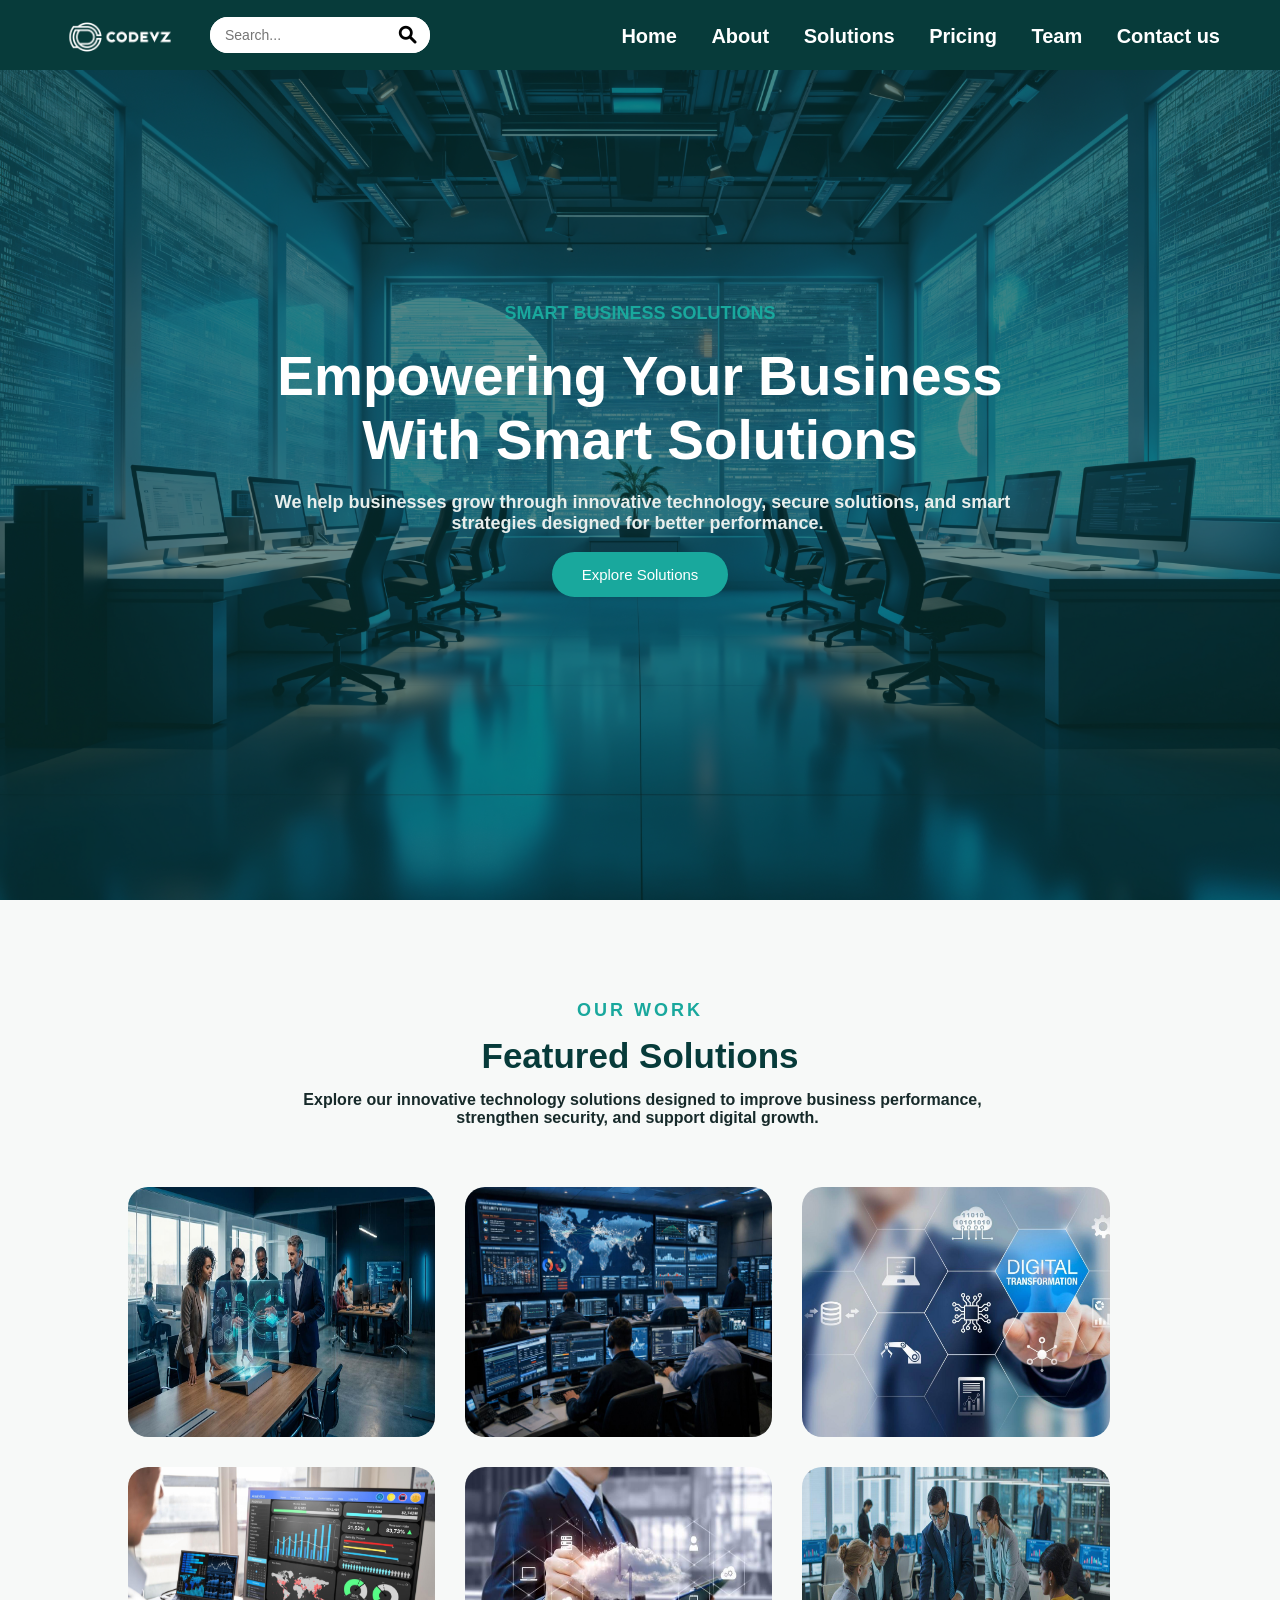
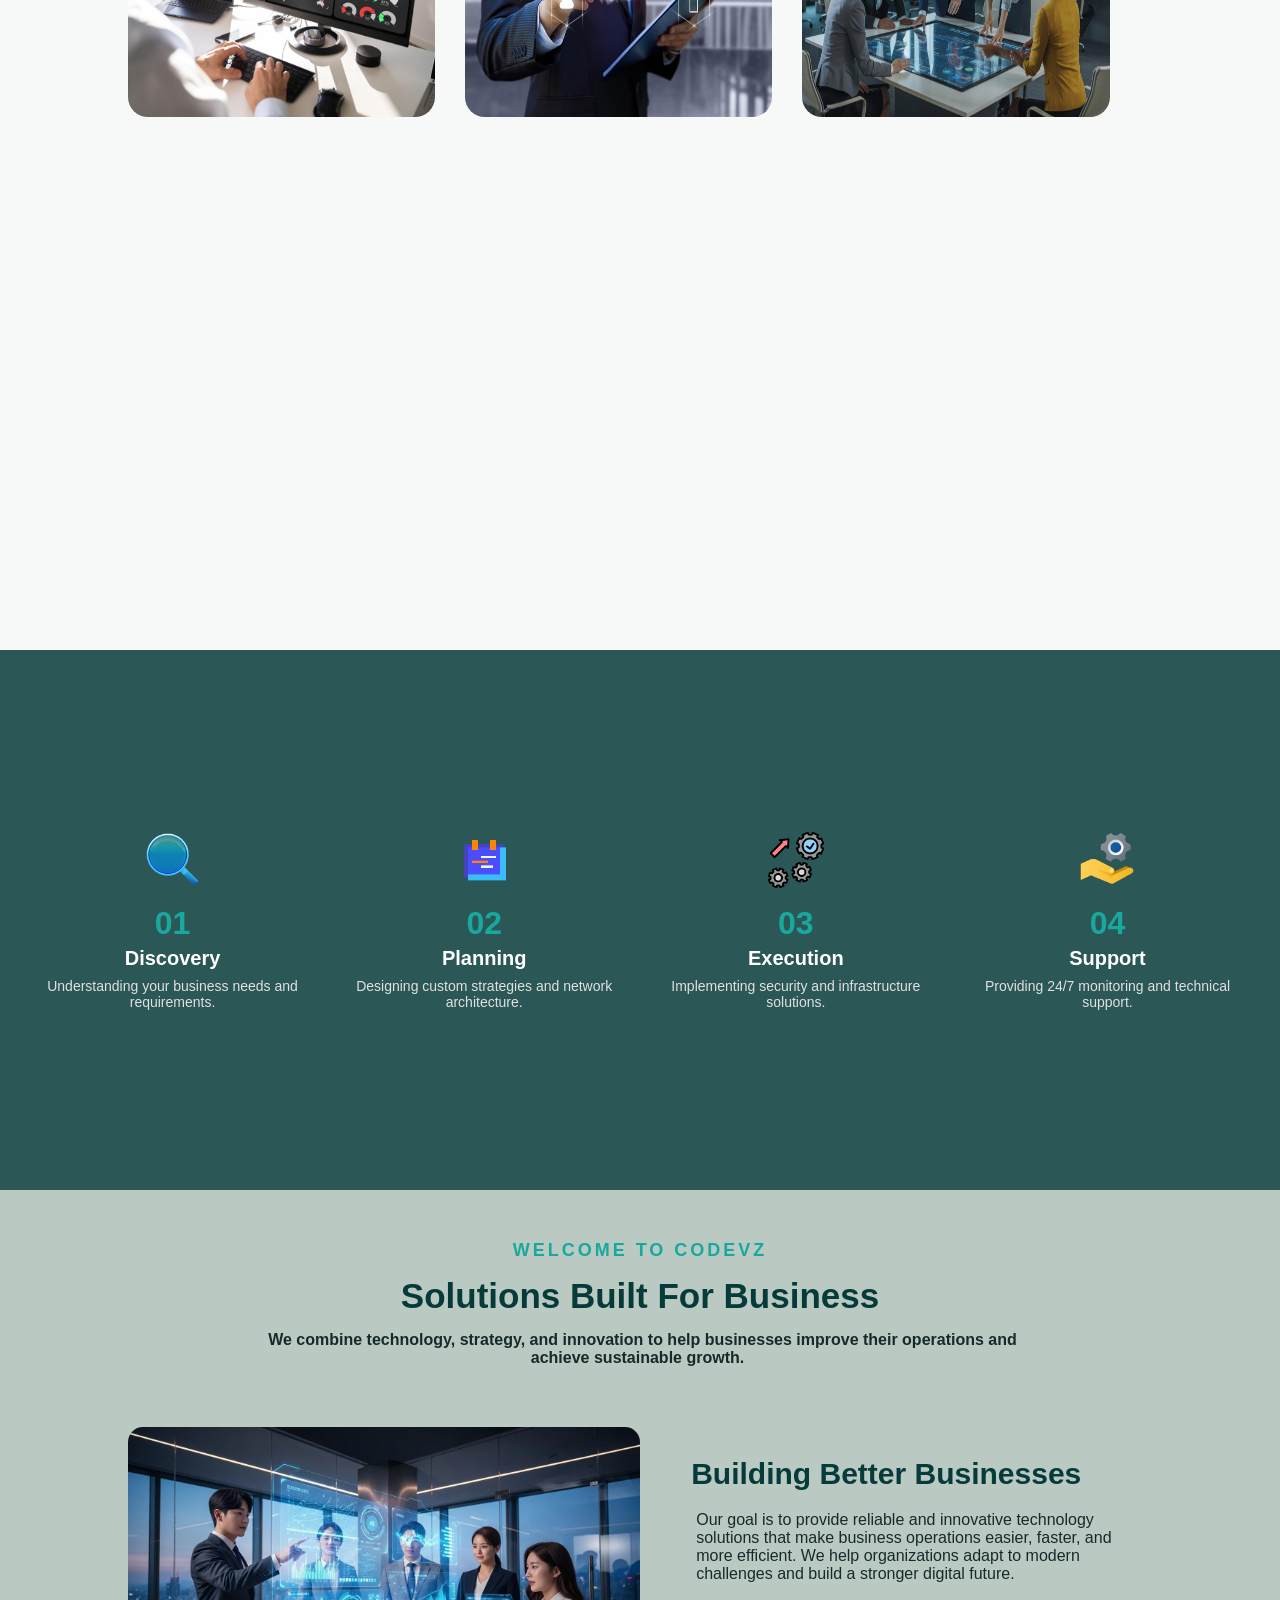
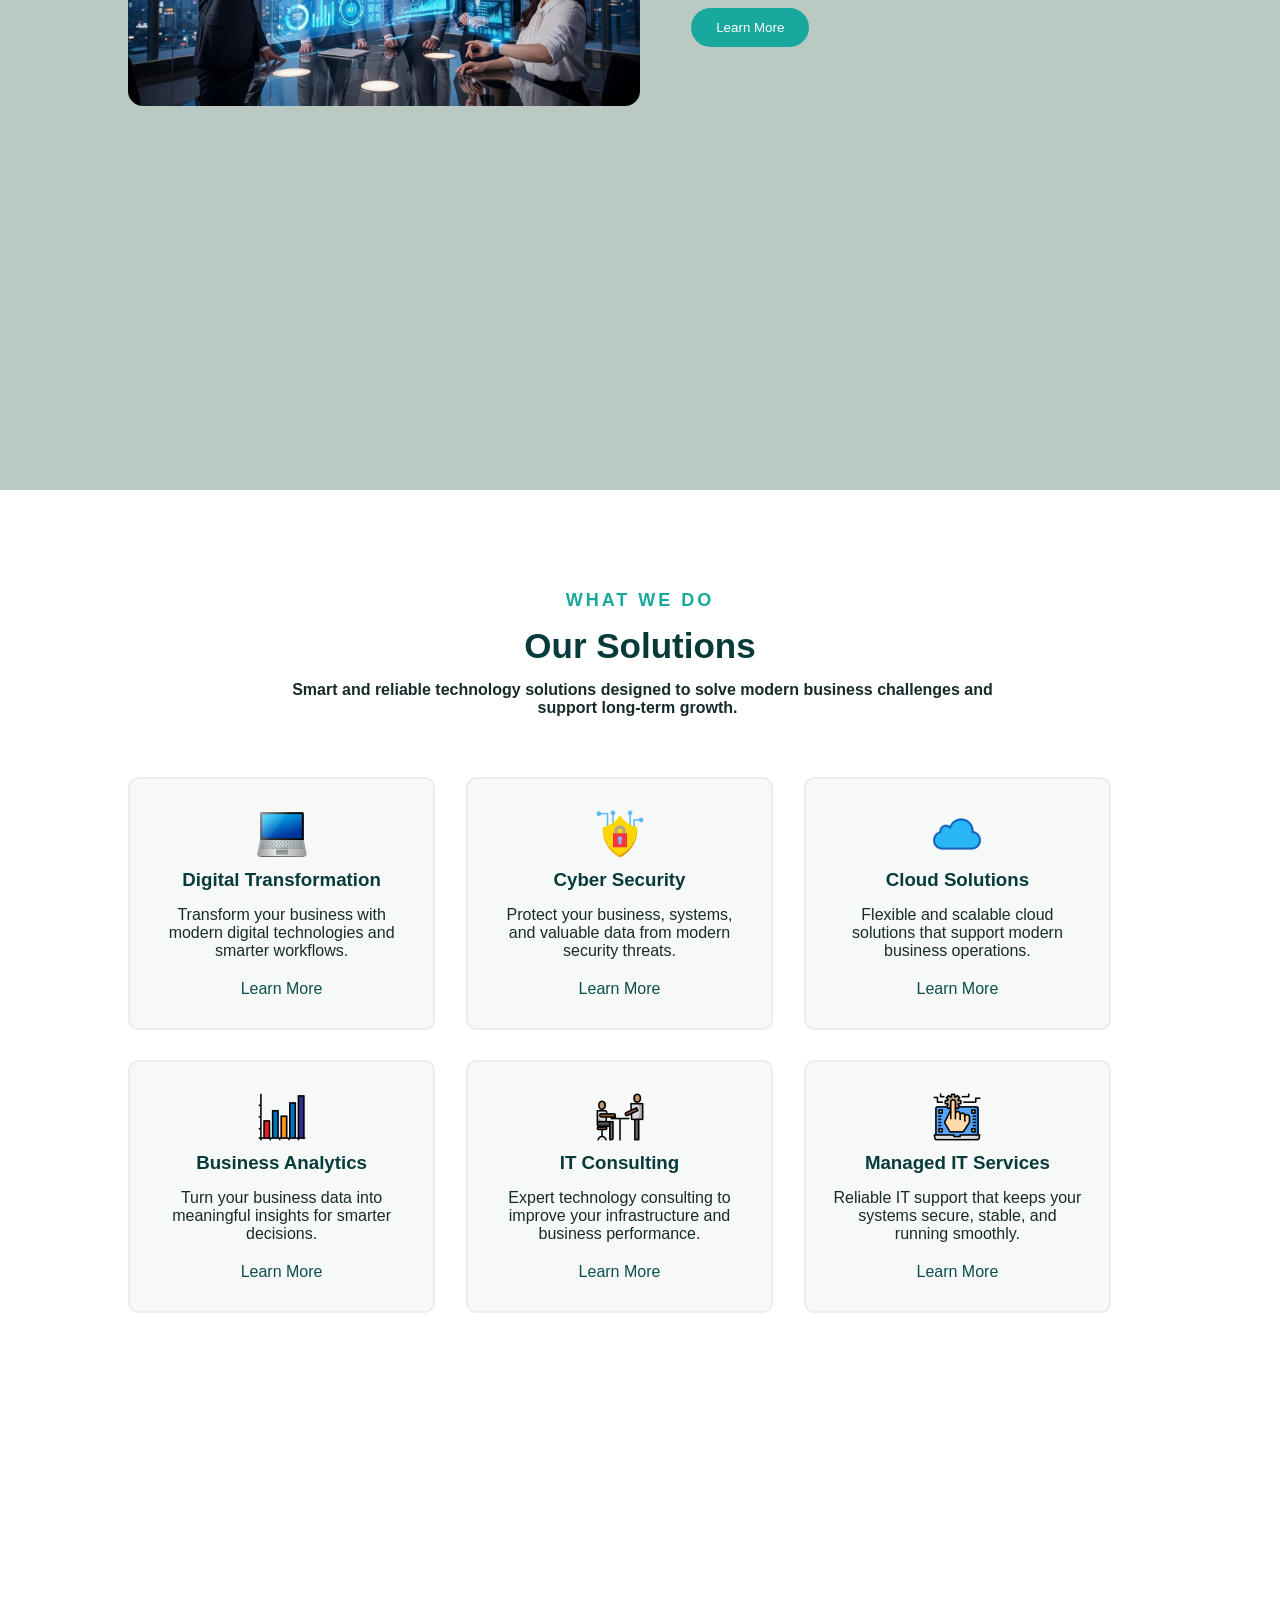
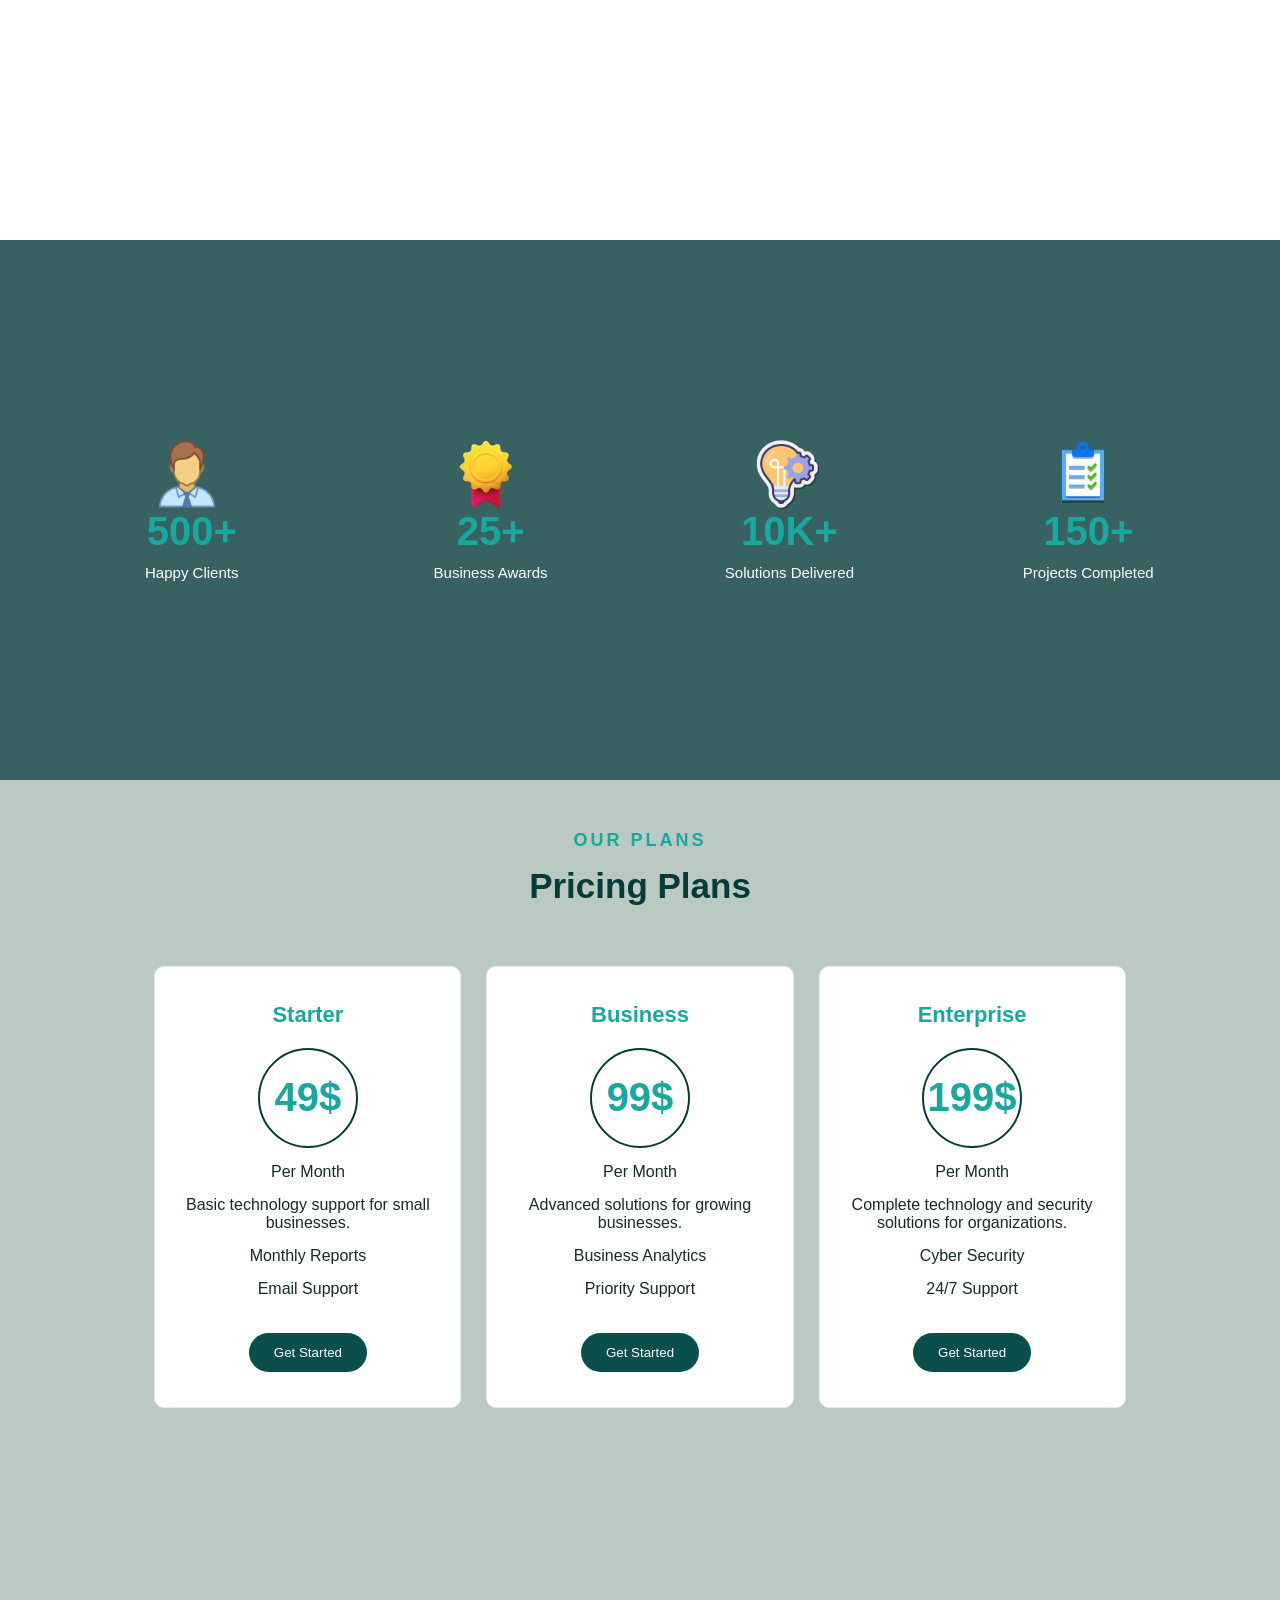
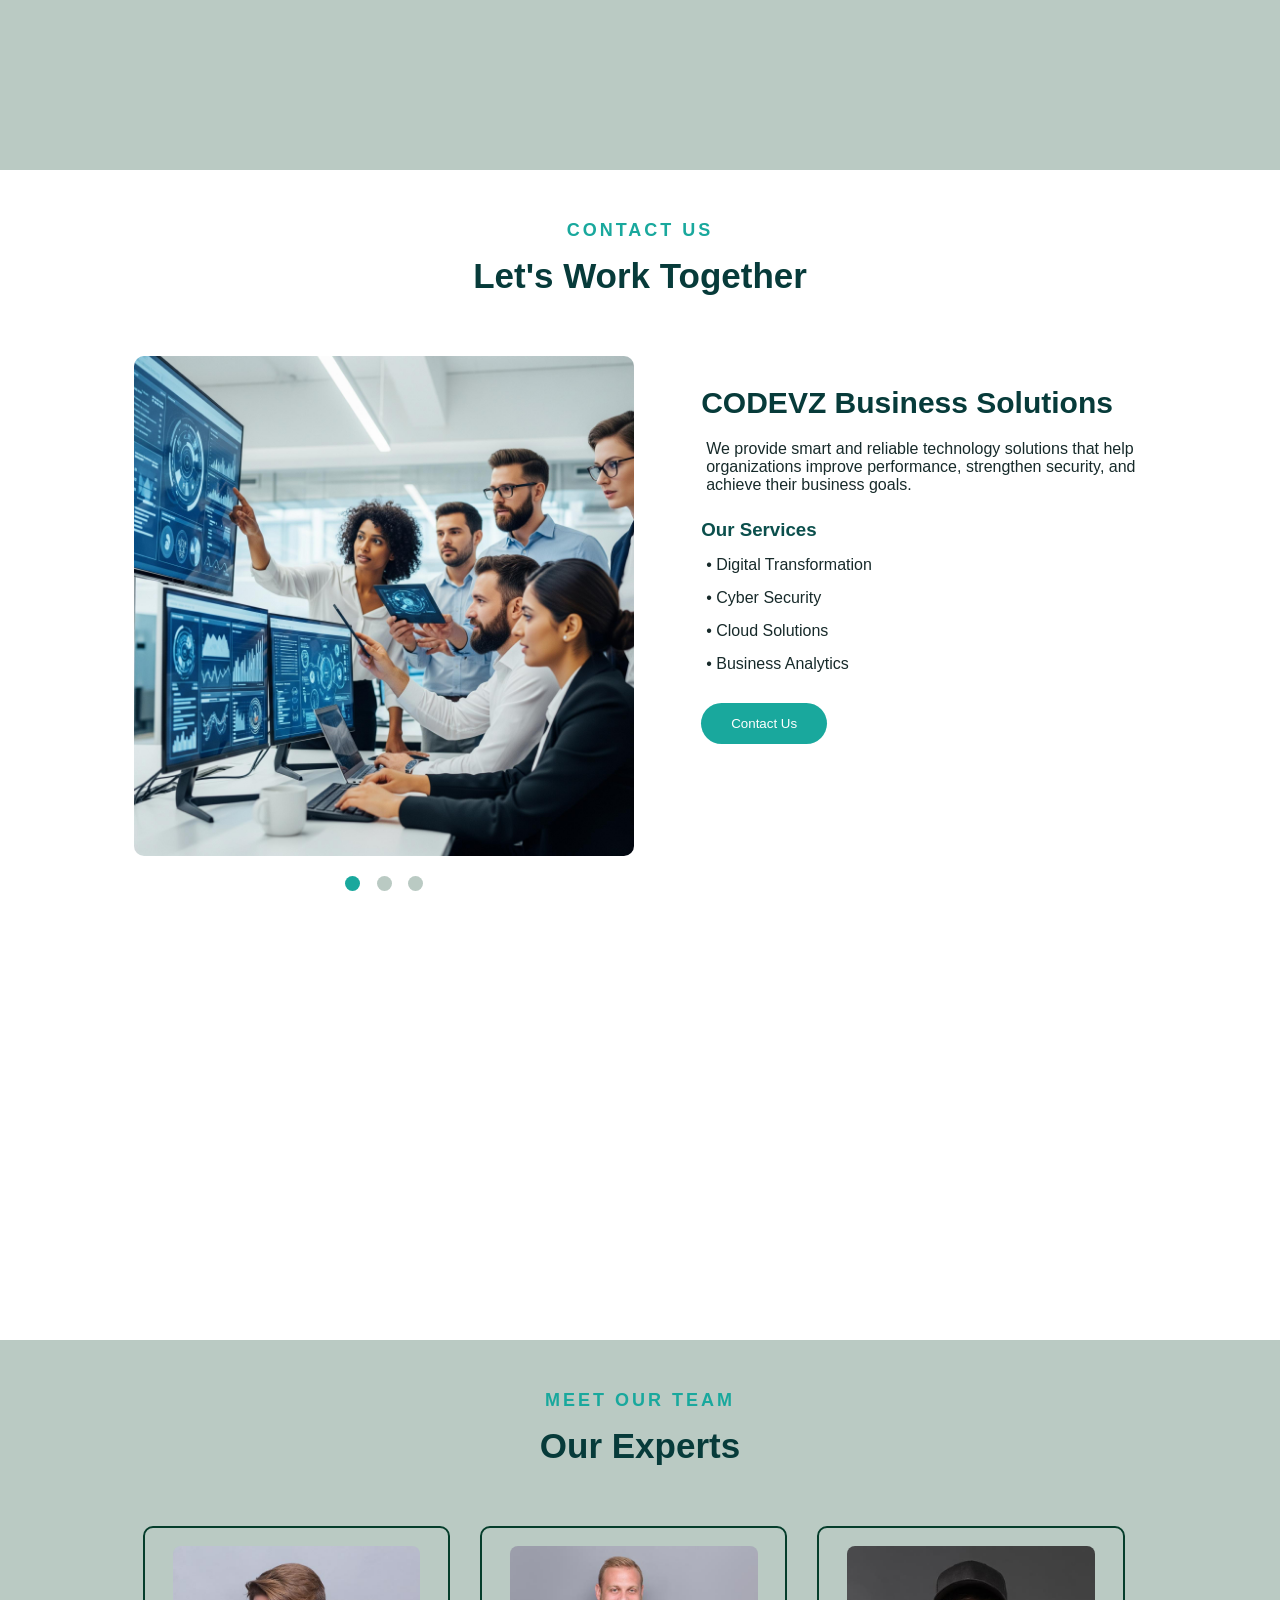
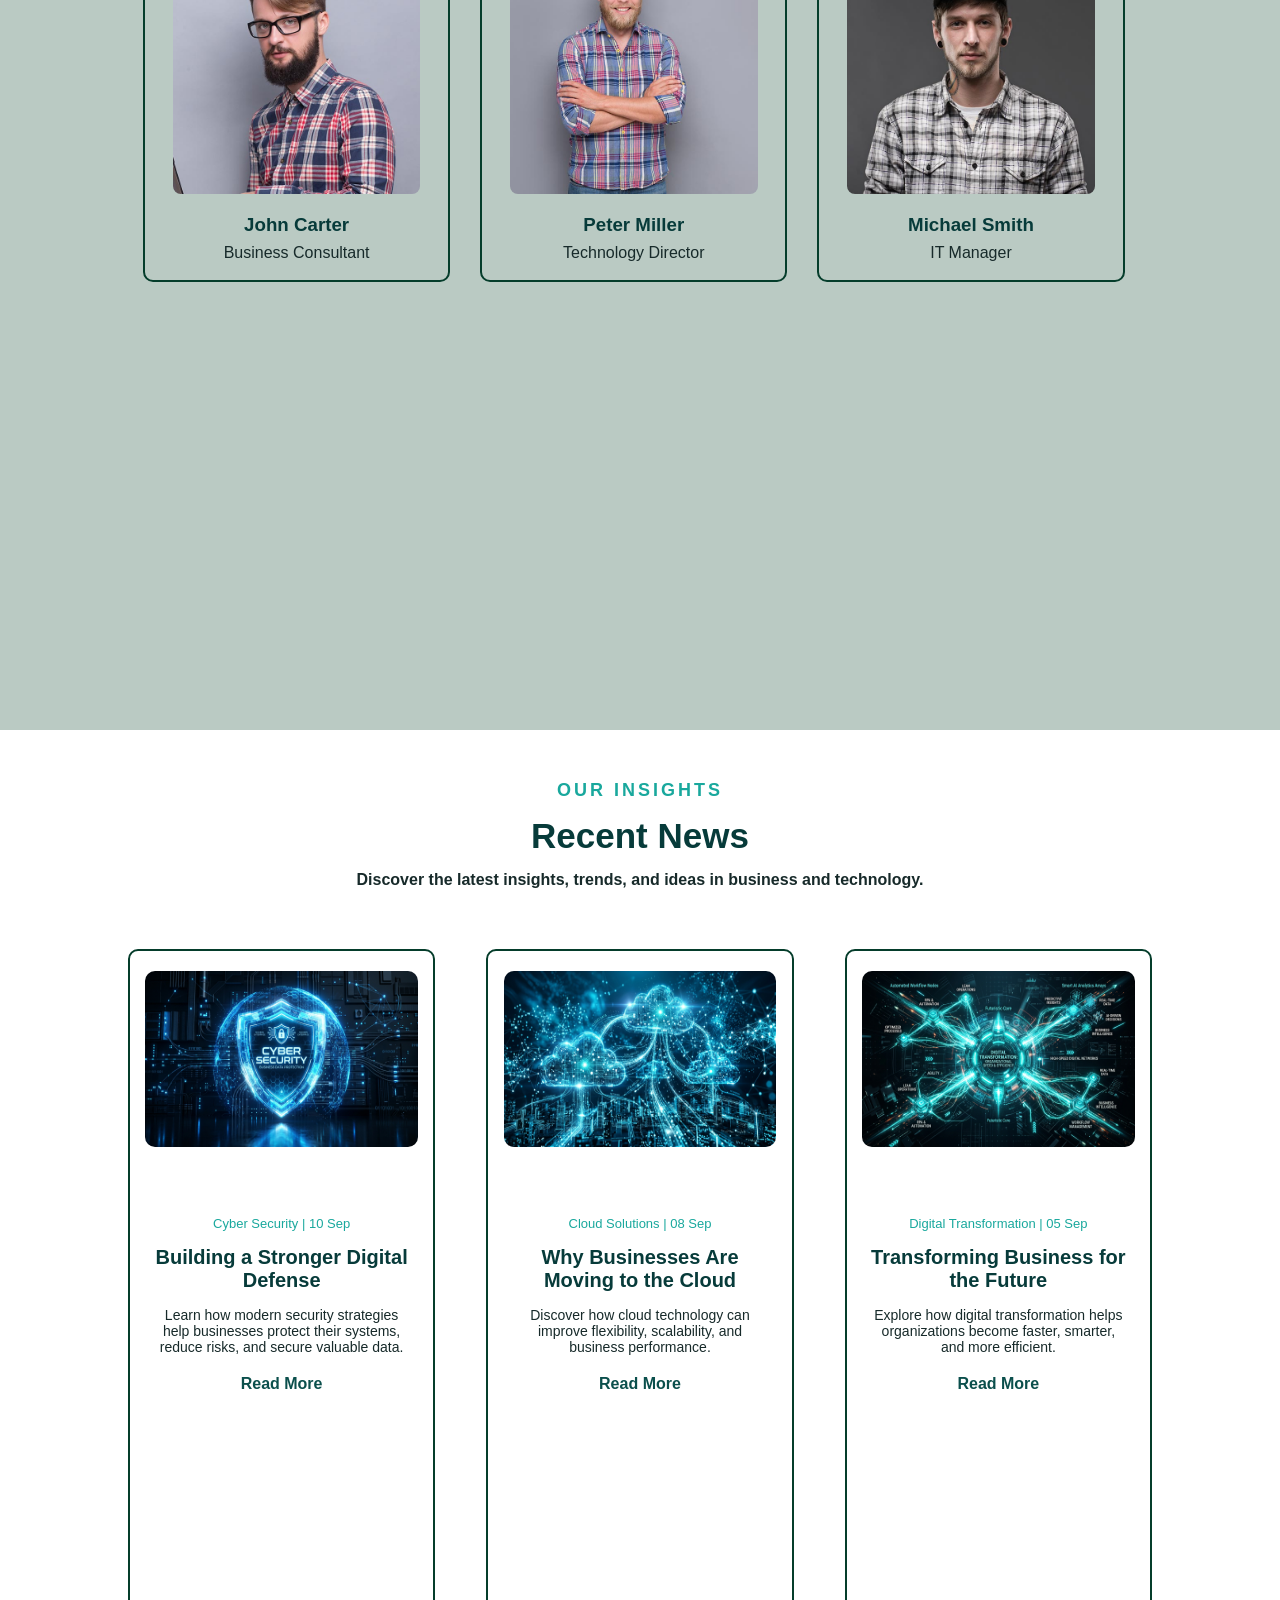
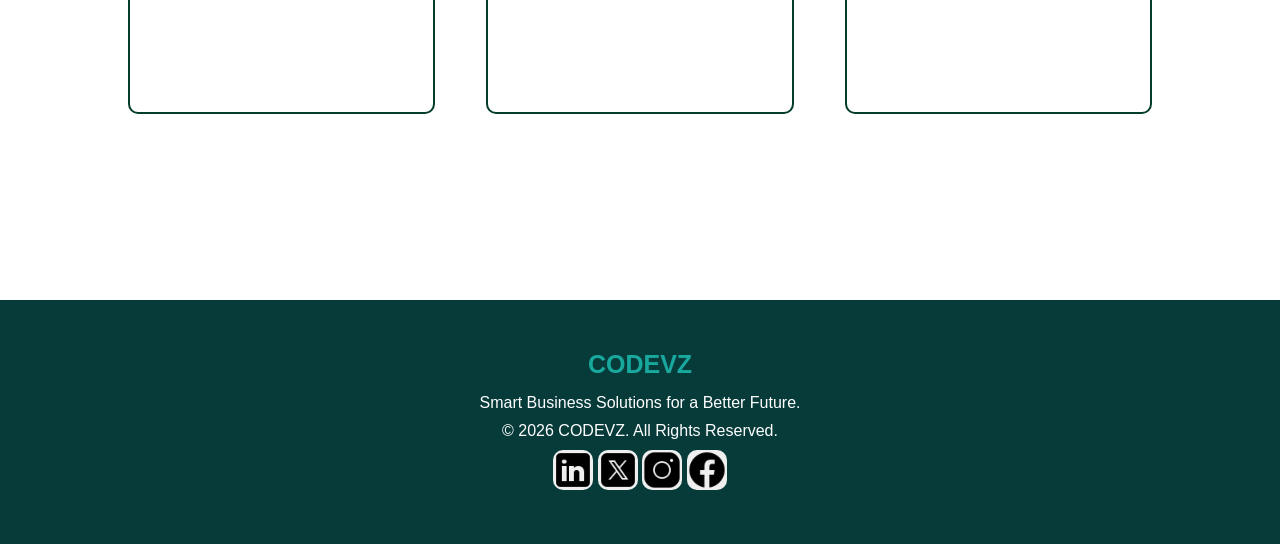
<file: index.html>
<html>
    <head>
        <meta charset="UTF-8"> 
        <title>CODEVZ - Business Solutions</title> 
        <link rel="stylesheet" href="css/style.css"> 
    </head>

    <body>
        <!-- ==================== Header ==================== -->
        <div class="header">

            <img src="images/logo.png" alt="CODEVZ Logo">
            
            <div class="search-box">

                <input type="text" placeholder="Search...">

                <img src="images/icons8-search-100.png" alt="search...">

            </div>

            <ul class="list">

                <li><a href="###">Home</a></li>

                <li><a href="###">About</a></li>

                <li class="dropdown">

                    <a href="###">Solutions</a>

                    <ul class="dropdown-menu">

                        <li><a href="###">Digital Transformation</a></li>

                        <li><a href="###">Cyber Security</a></li>

                        <li><a href="###">Cloud Solutions</a></li>

                    </ul>

                </li>

                <li><a href="###">Pricing</a></li>

                <li><a href="###">Team</a></li>

                <li><a href="#####">Contact us</a></li>

            </ul>

        </div>


        <!-- ==================== HERO ==================== -->

        <div class="main">

            <div class="main-overlay"></div>

            <div class="main-content">

                <p>SMART BUSINESS SOLUTIONS</p>

                <h1>
                    Empowering Your Business
                    With Smart Solutions
                </h1>

                <span>
                    We help businesses grow through innovative technology,
                    secure solutions, and smart strategies designed for
                    better performance.
                </span>

                <br><br>

                <button>Explore Solutions</button>

            </div>

        </div>


        <!-- ==================== FEATURED ==================== -->

        <div class="featured">

            <div class="div-title">

                <p>OUR WORK</p>

                <h2>Featured Solutions</h2>

                <span>
                    Explore our innovative technology solutions designed to
                    improve business performance, strengthen security,
                    and support digital growth.
                </span>

            </div>


            <div class="featured-container">


                <div class="featured-item">

                    <img src="images/work1.jpg" alt="Digital Transformation">

                    <div class="featured-overlay">

                        <h3>DIGITAL TRANSFORMATION</h3>

                        <p>Smart Business Transformation</p>

                        <div class="featured-icons">

                            <a href="#">
                                <img src="images/view.png" alt="View">
                            </a>

                            <a href="#">
                                <img src="images/link.png" alt="Link">
                            </a>

                        </div>

                    </div>

                </div>


                <div class="featured-item">

                    <img src="images/work3.jpg" alt="Cyber Security">

                    <div class="featured-overlay">

                        <h3>CYBER SECURITY</h3>

                        <p>Enterprise Security Solutions</p>

                        <div class="featured-icons">

                            <a href="#">
                                <img src="images/view.png" alt="View">
                            </a>

                            <a href="#">
                                <img src="images/link.png" alt="Link">
                            </a>

                        </div>

                    </div>

                </div>


                <div class="featured-item">

                    <img src="images/work2.jpg" alt="Cloud Solutions">

                    <div class="featured-overlay">

                        <h3>CLOUD SOLUTIONS</h3>

                        <p>Cloud Migration & Infrastructure</p>

                        <div class="featured-icons">

                            <a href="#">
                                <img src="images/view.png" alt="View">
                            </a>

                            <a href="#">
                                <img src="images/link.png" alt="Link">
                            </a>

                        </div>

                    </div>

                </div>


                <div class="featured-item">

                    <img src="images/work5.jpg" alt="Business Analytics">

                    <div class="featured-overlay">

                        <h3>BUSINESS ANALYTICS</h3>

                        <p>Data & Business Intelligence</p>

                        <div class="featured-icons">

                            <a href="#">
                                <img src="images/view.png" alt="View">
                            </a>

                            <a href="#">
                                <img src="images/link.png" alt="Link">
                            </a>

                        </div>

                    </div>

                </div>


                <div class="featured-item">

                    <img src="images/work4.jpg" alt="IT Consulting">

                    <div class="featured-overlay">

                        <h3>IT CONSULTING</h3>

                        <p>IT Infrastructure Consulting</p>

                        <div class="featured-icons">

                            <a href="#">
                                <img src="images/view.png" alt="View">
                            </a>

                            <a href="#">
                                <img src="images/link.png" alt="Link">
                            </a>

                        </div>

                    </div>

                </div>


                <div class="featured-item">

                    <img src="images/work6.jpg" alt="Managed IT Services">

                    <div class="featured-overlay">

                        <h3>MANAGED IT</h3>

                        <p>Managed IT Services</p>

                        <div class="featured-icons">

                            <a href="#">
                                <img src="images/view.png" alt="View">
                            </a>

                            <a href="#">
                                <img src="images/link.png" alt="Link">
                            </a>

                        </div>

                    </div>

                </div>


            </div>

        </div>


        <!-- ==================== process ==================== -->


        <div class="process">
    
            <div class="process-item">
                <img src="images/icon-discovery.png" alt="Discovery">
                <h2>01</h2>
                <h3>Discovery</h3>
                <p>Understanding your business needs and requirements.</p>
            </div>

            <div class="process-item">
                <img src="images/icon-planning.png" alt="Planning">
                <h2>02</h2>
                <h3>Planning</h3>
                <p>Designing custom strategies and network architecture.</p>
            </div>

            <div class="process-item">
                <img src="images/icon-execution.png" alt="Execution">
                <h2>03</h2>
                <h3>Execution</h3>
                <p>Implementing security and infrastructure solutions.</p>
            </div>

            <div class="process-item">
                <img src="images/icon-support.png" alt="Support">
                <h2>04</h2>
                <h3>Support</h3>
                <p>Providing 24/7 monitoring and technical support.</p>
            </div>

        </div>
        <!-- ==================== ABOUT ==================== -->

        <div class="about">

            <div class="div-title">

                <p>WELCOME TO CODEVZ</p>

                <h2>
                    Solutions Built For Business
                </h2>

                <span>
                    We combine technology, strategy, and innovation
                    to help businesses improve their operations
                    and achieve sustainable growth.
                </span>

            </div>


            <div class="about-container">

                <div class="about-img">

                    <img src="images/about.jpg" alt="CODEVZ Business">

                </div>


                <div class="about-content">

                    <h2>
                        Building Better Businesses
                    </h2>

                    <p>
                        Our goal is to provide reliable and innovative
                        technology solutions that make business operations
                        easier, faster, and more efficient. We help
                        organizations adapt to modern challenges and
                        build a stronger digital future.
                    </p>

                    <button>Learn More</button>
               
                </div>

            </div>

        </div>


        <!-- ==================== SOLUTIONS ==================== -->

        <div class="solutions">
            
            <div class="div-title">

                <p>WHAT WE DO</p>

                <h2>Our Solutions</h2>

                <span>
                    Smart and reliable technology solutions designed
                    to solve modern business challenges and support
                    long-term growth.
                </span>

            </div>


            <div class="solutions-container">


                <div class="solution-item">

                    <div class="solution-icon">
                        <img src="images/icon-laptop.png" alt="Digital Transformation">
                    </div>

                    <h3>Digital Transformation</h3>

                    <p>
                        Transform your business with modern digital
                        technologies and smarter workflows.
                    </p>

                    <a href="#">Learn More</a>

                </div>


                <div class="solution-item">

                    <div class="solution-icon">
                        <img src="images/icon-guard.png" alt="Cyber Security">
                    </div>

                    <h3>Cyber Security</h3>

                    <p>
                        Protect your business, systems, and valuable
                        data from modern security threats.
                    </p>

                    <a href="#">Learn More</a>

                </div>


                <div class="solution-item">

                    <div class="solution-icon">
                        <img src="images/icon-icloud.png" alt="Cloud Solutions">
                    </div>

                    <h3>Cloud Solutions</h3>

                    <p>
                        Flexible and scalable cloud solutions that
                        support modern business operations.
                    </p>

                    <a href="#">Learn More</a>

                </div>


                <div class="solution-item">

                    <div class="solution-icon">
                        <img src="images/icon-bar.png" alt="Business Analytics">
                    </div>

                    <h3>Business Analytics</h3>

                    <p>
                        Turn your business data into meaningful
                        insights for smarter decisions.
                    </p>

                    <a href="#">Learn More</a>

                </div>


                <div class="solution-item">

                    <div class="solution-icon">
                        <img src="images/icon-career.png" alt="Consulting">
                    </div>

                    <h3>IT Consulting</h3>

                    <p>
                        Expert technology consulting to improve
                        your infrastructure and business performance.
                    </p>

                    <a href="#">Learn More</a>

                </div>


                <div class="solution-item">

                    <div class="solution-icon">
                        <img src="images/icon-algorithm.png" alt="Managed IT Services">
                    </div>

                    <h3>Managed IT Services</h3>

                    <p>
                        Reliable IT support that keeps your systems
                        secure, stable, and running smoothly.
                    </p>

                    <a href="#">Learn More</a>

                </div>


            </div>

        </div>


        <!-- ==================== STATISTICS ==================== -->

        <div class="statistics"> 
 
            <div class="stat-item"> 

                <img src="images/icon-client.png">

                <h2>
                    500+
                </h2> 

                <p>Happy Clients</p> 
        
            </div> 
        
        
            <div class="stat-item"> 

                <img src="images/icon-award.png">
                
                <h2>
                    25+
                </h2> 

                <p>Business Awards</p> 
        
            </div> 
        
        
            <div class="stat-item"> 

                <img src="images/icon-solution.png">
                
                <h2>
                    10K+
                </h2> 

                <p>Solutions Delivered</p> 
        
            </div> 
        
        
            <div class="stat-item"> 

                <img src="images/icon-project.png">
                
                <h2>
                    150+
                </h2> 

                <p>Projects Completed</p> 
        
            </div> 
        
        </div>


        <!-- ==================== PRICING ==================== -->

        <div class="pricing">

            <div class="div-title">

                <p>OUR PLANS</p>

                <h2>Pricing Plans</h2>

            </div>


            <div class="pricing-container">


                <div class="pricing-item">

                    <h3>Starter</h3>

                    <h2>49$</h2>

                    <p>Per Month</p>

                    <p>Basic technology support for small businesses.</p>

                    <p>Monthly Reports</p>

                    <p>Email Support</p>

                    <button>Get Started</button>

                </div>


                <div class="pricing-item">

                    <h3>Business</h3>

                    <h2>99$</h2>

                    <p>Per Month</p>

                    <p>Advanced solutions for growing businesses.</p>

                    <p>Business Analytics</p>

                    <p>Priority Support</p>

                    <button>Get Started</button>

                </div>


                <div class="pricing-item">

                    <h3>Enterprise</h3>

                    <h2>199$</h2>

                    <p>Per Month</p>

                    <p>Complete technology and security solutions for organizations.</p>

                    <p>Cyber Security</p>

                    <p>24/7 Support</p>

                    <button>Get Started</button>

                </div>


            </div>

        </div>


        <!-- ==================== CONTACT ==================== -->

        <div class="contact">

            <div class="div-title">

                <p>CONTACT US</p>

                <h2>Let's Work Together</h2>

            </div>


            <div class="contact-container">

                <div class="contact-image">

                    <img src="images/contact.jpg" alt="CODEVZ Business">

                    <div class="dots">

                        <span></span>

                        <span></span>

                        <span></span>

                    </div>

                </div>


                <div class="contact-info">

                    <h2>CODEVZ Business Solutions</h2>

                    <p>
                        We provide smart and reliable technology solutions
                        that help organizations improve performance,
                        strengthen security, and achieve their business goals.
                    </p>

                    <h3>Our Services</h3>

                    <p>• Digital Transformation</p>

                    <p>• Cyber Security</p>

                    <p>• Cloud Solutions</p>

                    <p>• Business Analytics</p>

                    <button>Contact Us</button>

                </div>

            </div>

        </div>


        <!-- ==================== TEAM ==================== -->

        <div class="team">

            <div class="div-title">

                <p>MEET OUR TEAM</p>

                <h2>Our Experts</h2>

            </div>


            <div class="team-container">


                <div class="team-item">

                    <div class="team-img">

                        <img src="images/team1.jpg" alt="Business Consultant">

                        <div class="team-icons">

                            <a href="#">
                                <img src="images/linkedin.png" alt="LinkedIn">
                            </a>

                            <a href="#">
                                <img src="images/instagram.png" alt="Instagram">
                            </a>

                            <a href="#">
                                <img src="images/facebook.png" alt="Facebook">
                            </a>

                        </div>

                    </div>

                    <h3>John Carter</h3>

                    <p>Business Consultant</p>

                </div>


                <div class="team-item">

                    <div class="team-img">

                        <img src="images/team2.jpg" alt="Technology Director">

                        <div class="team-icons">

                            <a href="#">
                                <img src="images/linkedin.png" alt="LinkedIn">
                            </a>

                            <a href="#">
                                <img src="images/instagram.png" alt="Instagram">
                            </a>

                            <a href="#">
                                <img src="images/facebook.png" alt="Facebook">
                            </a>

                        </div>

                    </div>

                    <h3>Peter Miller</h3>

                    <p>Technology Director</p>

                </div>


                <div class="team-item">

                    <div class="team-img">

                        <img src="images/team3.jpg" alt="IT Manager">

                        <div class="team-icons">

                            <a href="#">
                                <img src="images/linkedin.png" alt="LinkedIn">
                            </a>

                            <a href="#">
                                <img src="images/instagram.png" alt="Instagram">
                            </a>

                            <a href="#">
                                <img src="images/facebook.png" alt="Facebook">
                            </a>

                        </div>

                    </div>

                    <h3>Michael Smith</h3>

                    <p>IT Manager</p>

                </div>


            </div>

        </div>


        <!-- ==================== NEWS ==================== -->

        <div class="news">

            <div class="div-title">

                <p>OUR INSIGHTS</p>

                <h2>Recent News</h2>

                <span>
                    Discover the latest insights, trends, and ideas
                    in business and technology.
                </span>

            </div>


            <div class="news-container">


                <div class="news-item">

                    <div class="news-img">

                        <img src="images/news1.jpg" alt="Cyber Security">

                    </div>


                    <div class="news-info">

                        <p>Cyber Security | 10 Sep</p>

                        <h3>Building a Stronger Digital Defense</h3>

                        <span>
                            Learn how modern security strategies help
                            businesses protect their systems, reduce
                            risks, and secure valuable data.
                        </span>

                        <a href="#">Read More</a>

                    </div>

                </div>


                <div class="news-item">

                    <div class="news-img">

                        <img src="images/news2.jpg" alt="Cloud Solutions">

                    </div>


                    <div class="news-info">

                        <p>Cloud Solutions | 08 Sep</p>

                        <h3>Why Businesses Are Moving to the Cloud</h3>

                        <span>
                            Discover how cloud technology can improve
                            flexibility, scalability, and business
                            performance.
                        </span>

                        <a href="#">Read More</a>

                    </div>

                </div>


                <div class="news-item">

                    <div class="news-img">

                        <img src="images/news3.jpg" alt="Digital Transformation">

                    </div>


                    <div class="news-info">

                        <p>Digital Transformation | 05 Sep</p>

                        <h3>Transforming Business for the Future</h3>

                        <span>
                            Explore how digital transformation helps
                            organizations become faster, smarter,
                            and more efficient.
                        </span>

                        <a href="#">Read More</a>

                    </div>

                </div>


            </div>

        </div>


        <!-- ==================== FOOTER ==================== -->

        <div class="footer">

            <h2>CODEVZ</h2>

            <p>
                Smart Business Solutions for a Better Future.
            </p>

            <p>
                &COPY; 2026 CODEVZ. All Rights Reserved.
            </p>

            <div class="footer-icon">

                <button>
                    <img src="images/linkedin.png" alt="LinkedIn">
                </button>

                <button>
                    <img src="images/x.png" alt="X">
                </button>

                <button>
                    <img src="images/instagram.png" alt="Instagram">
                </button>

                <button>
                    <img src="images/facebook.png" alt="Facebook">
                </button>

            </div>

        </div>

    </body>
</html>
</file>
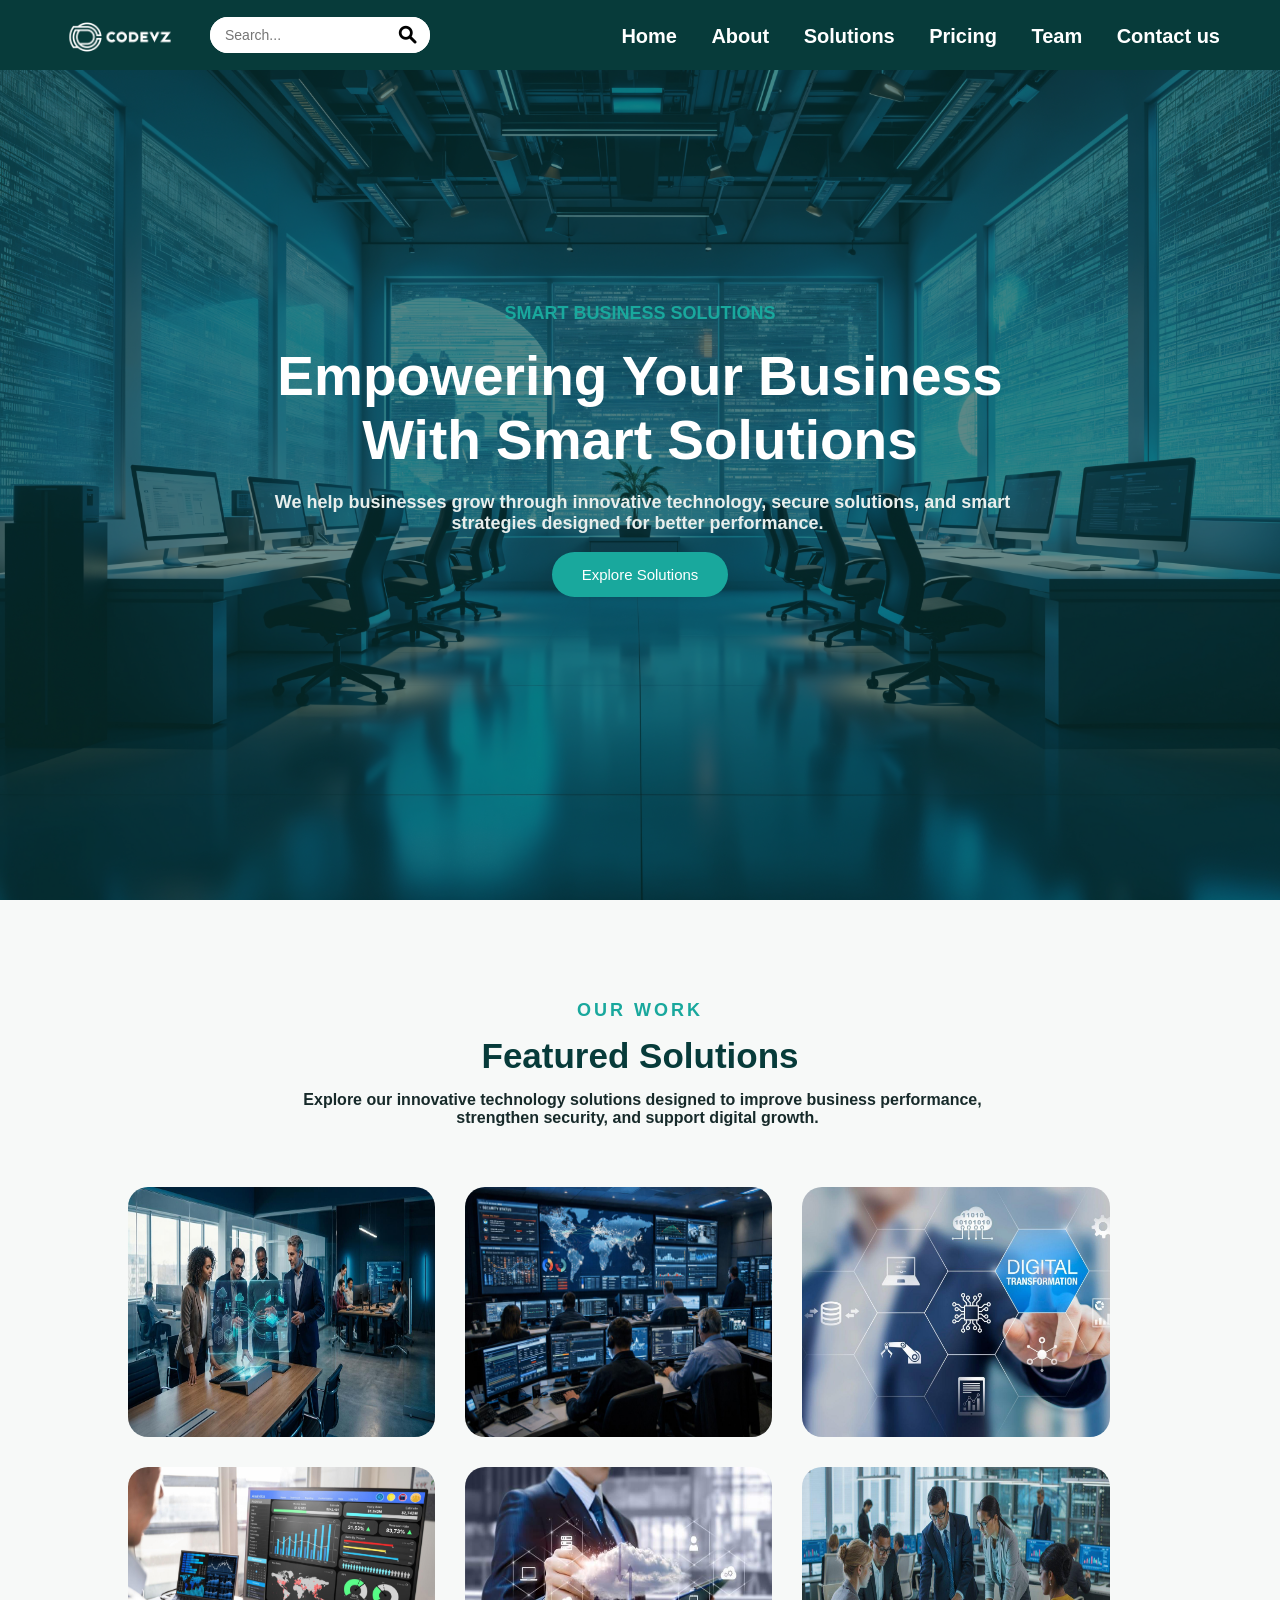
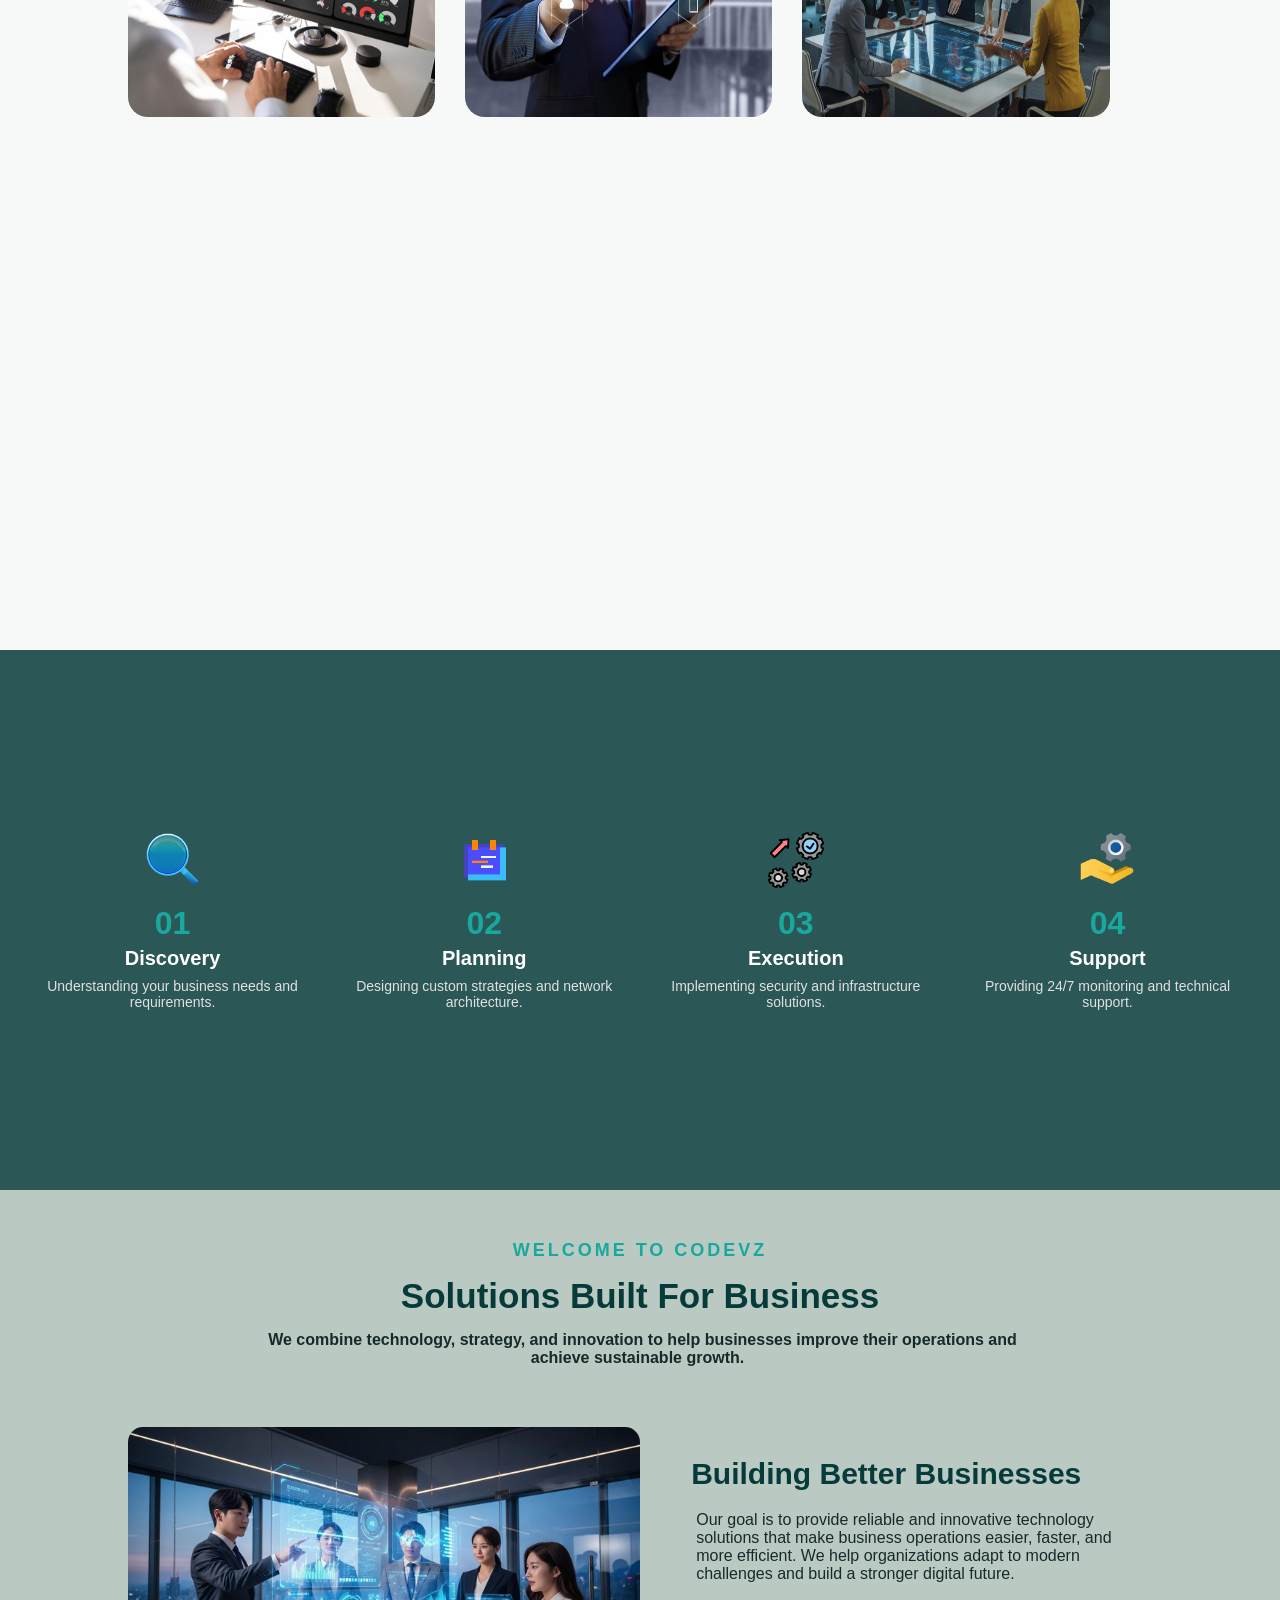
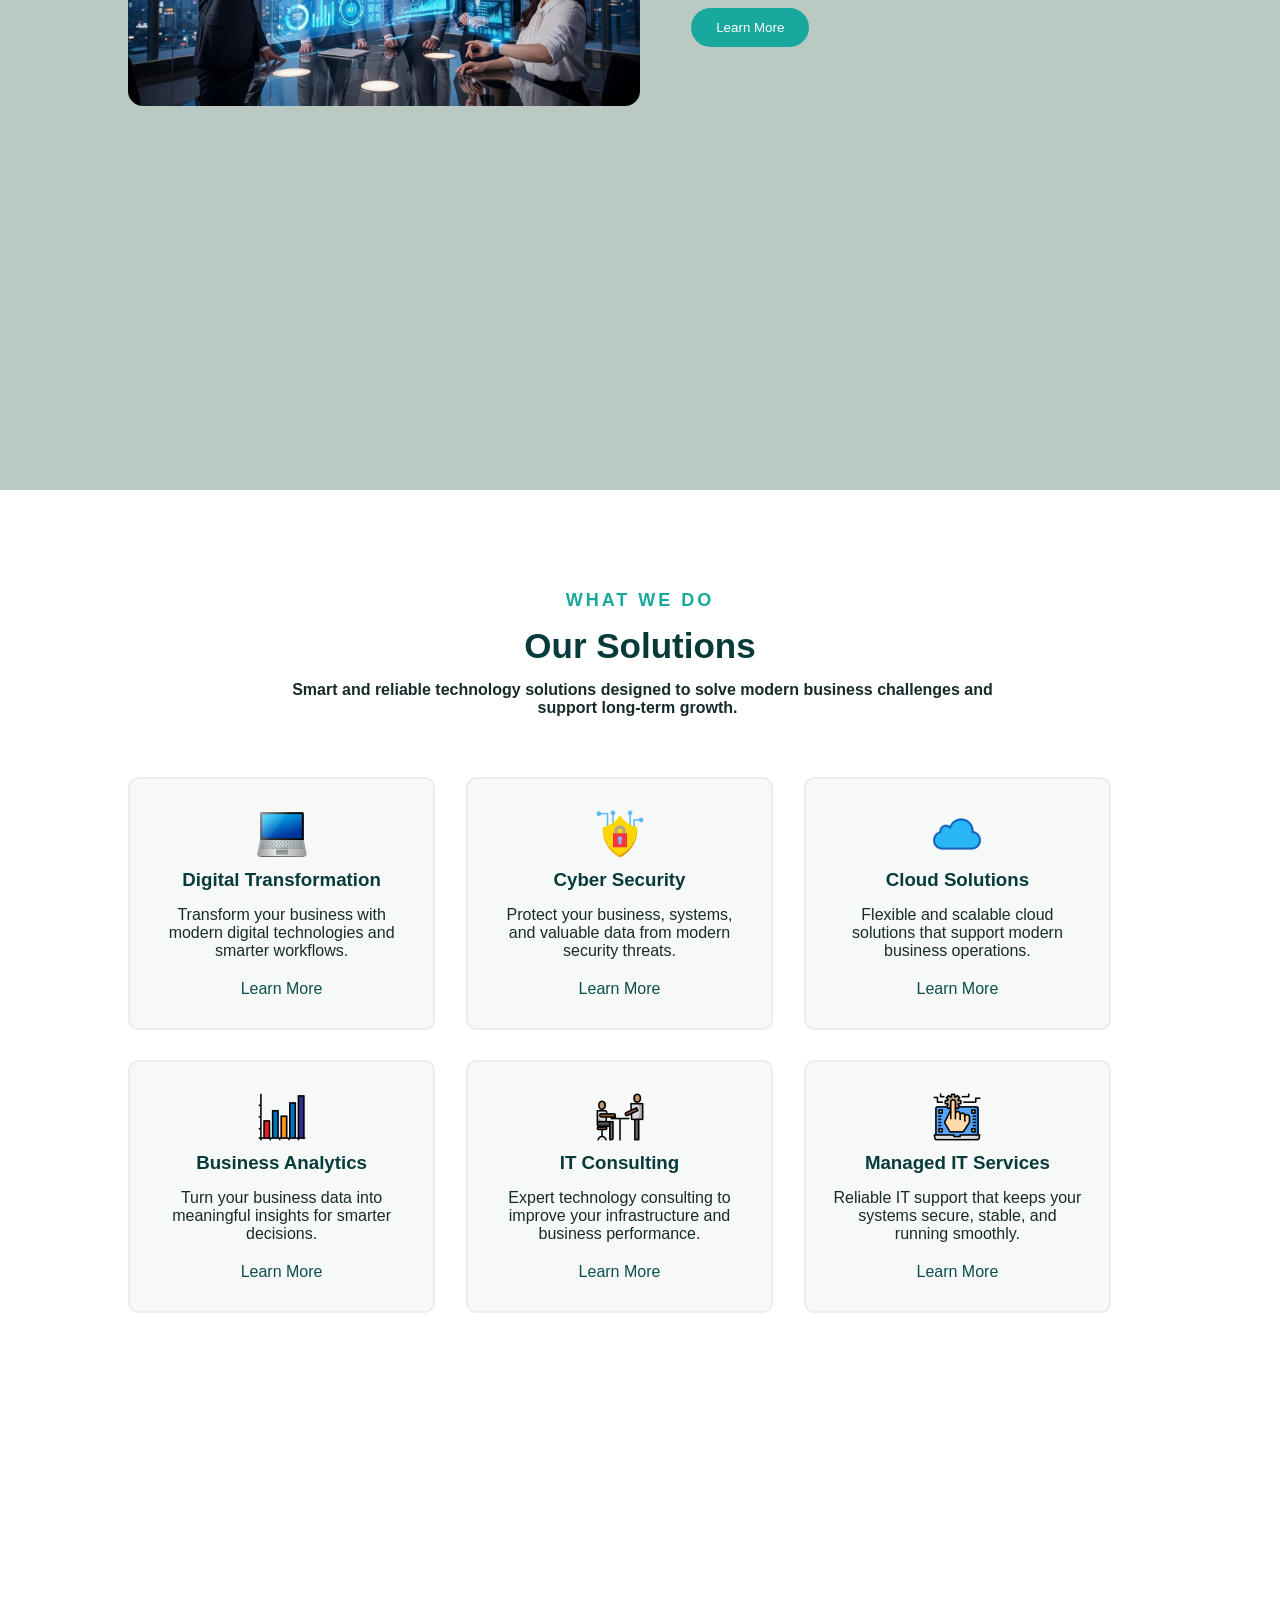
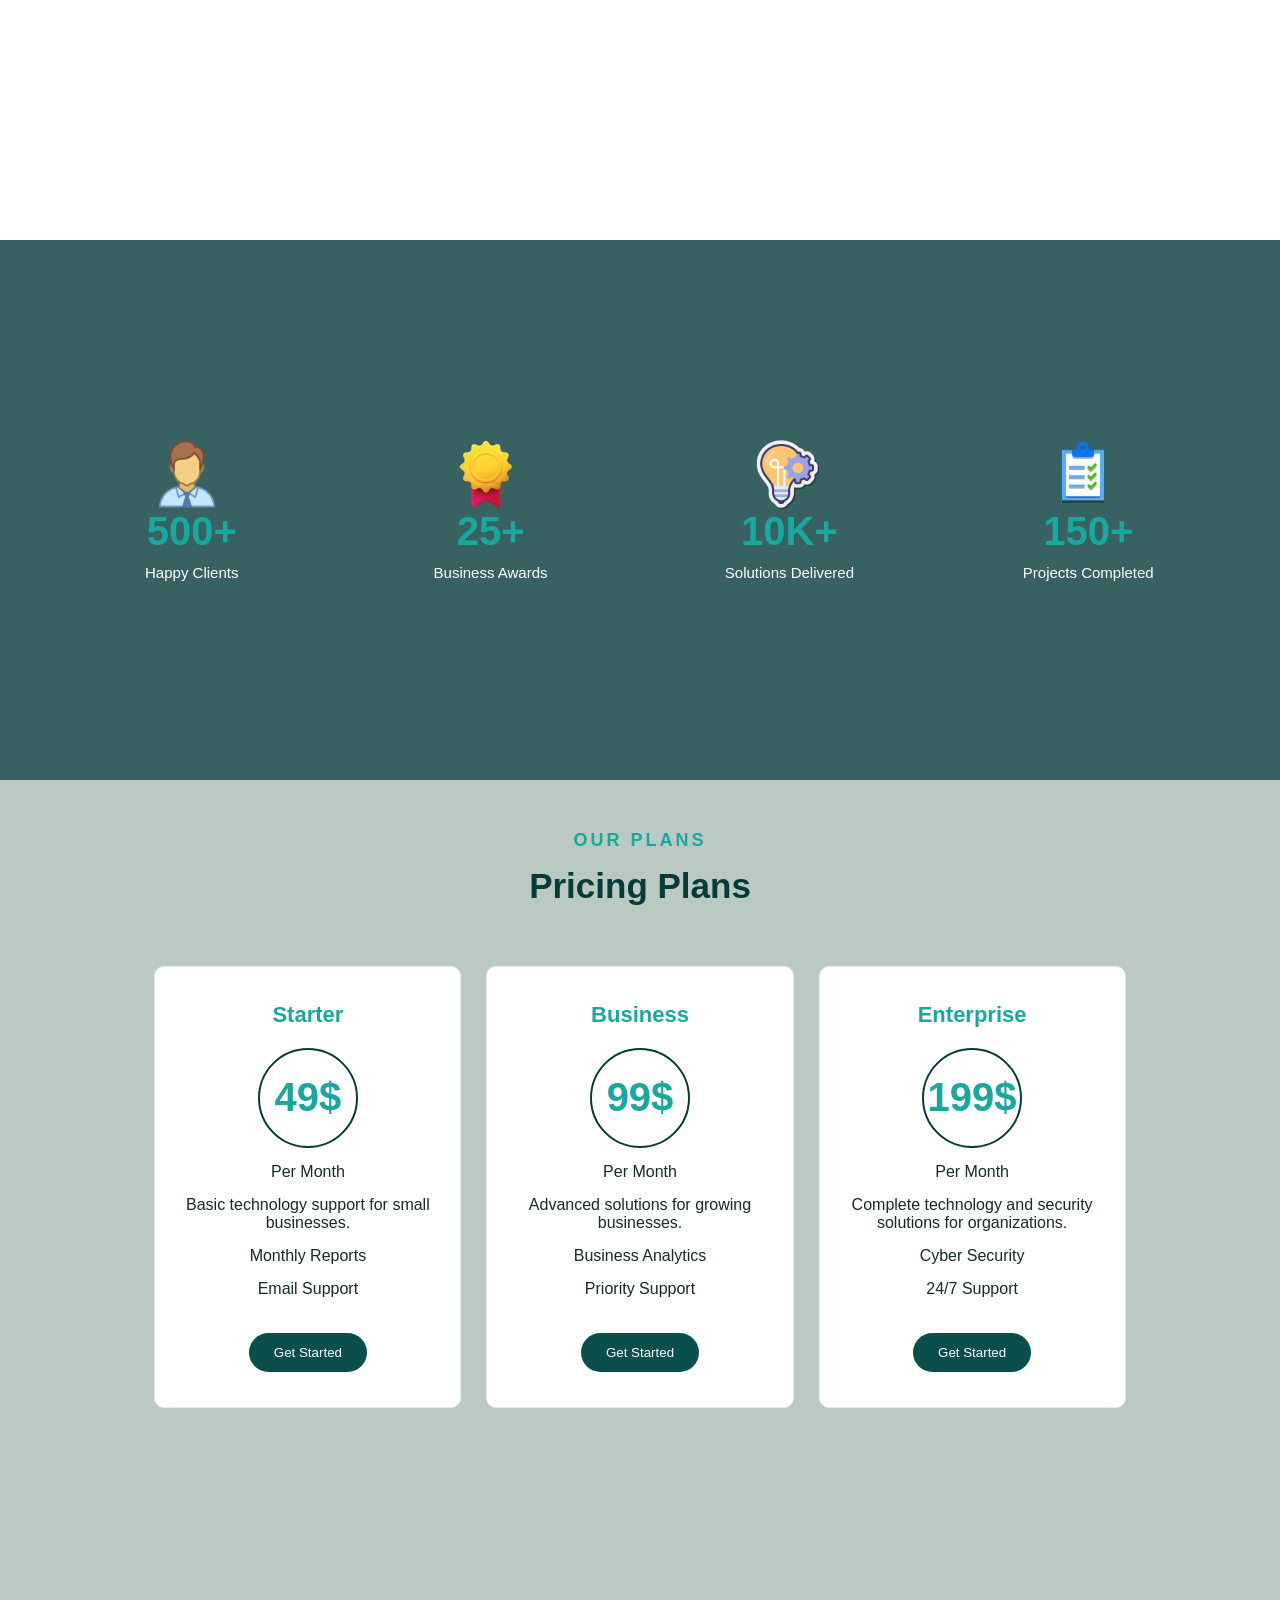
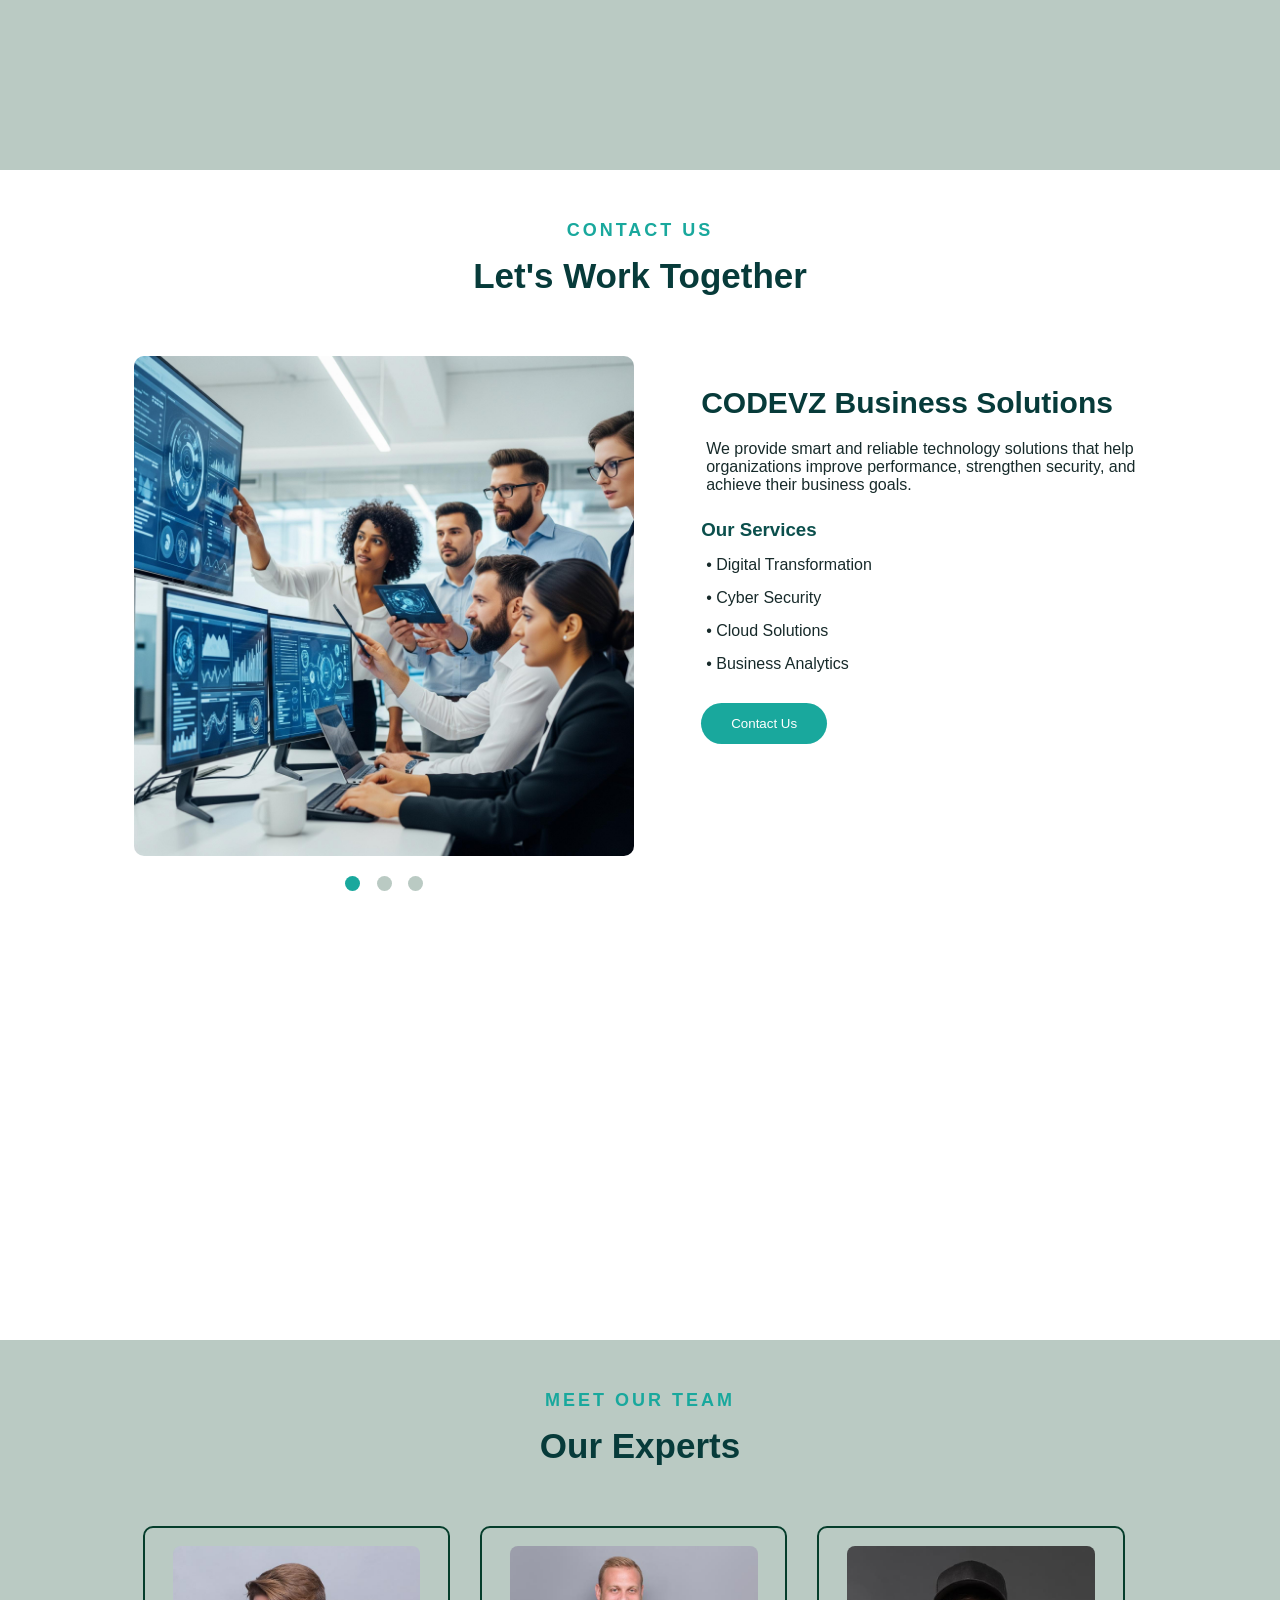
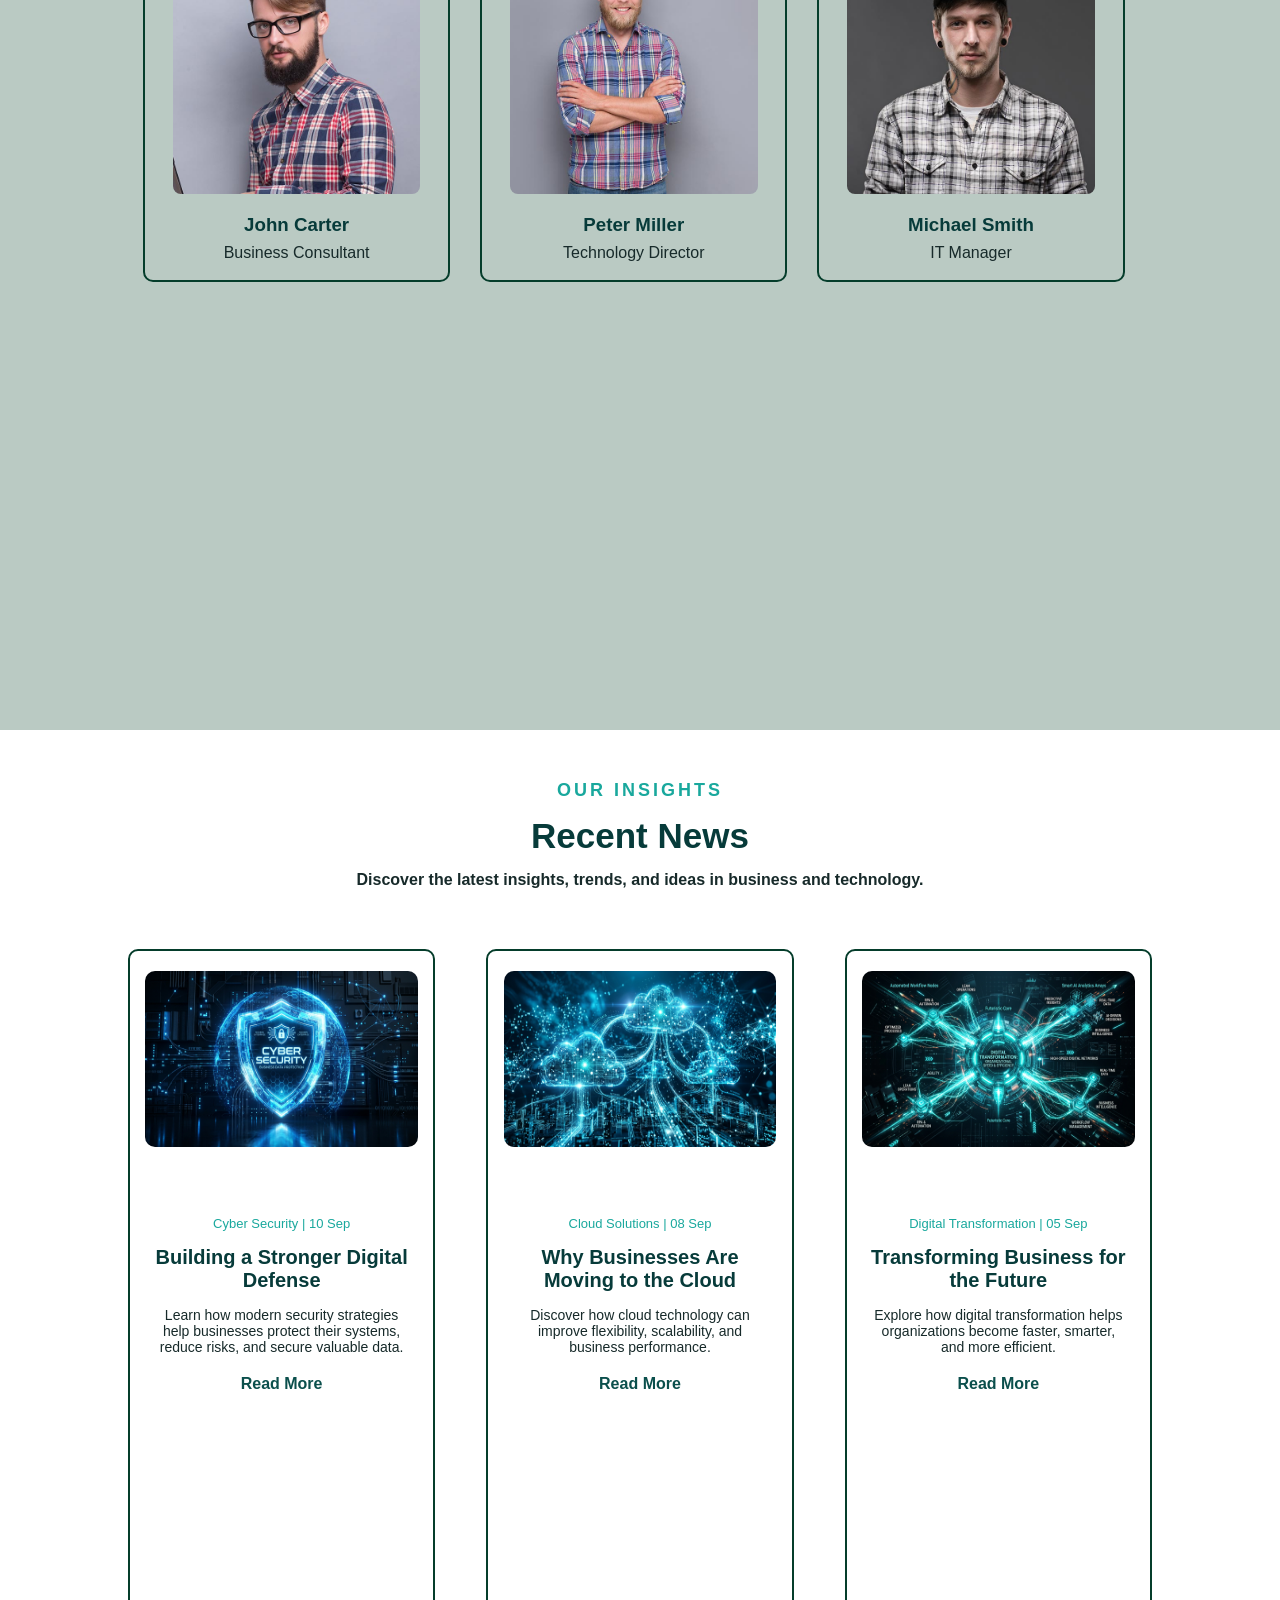
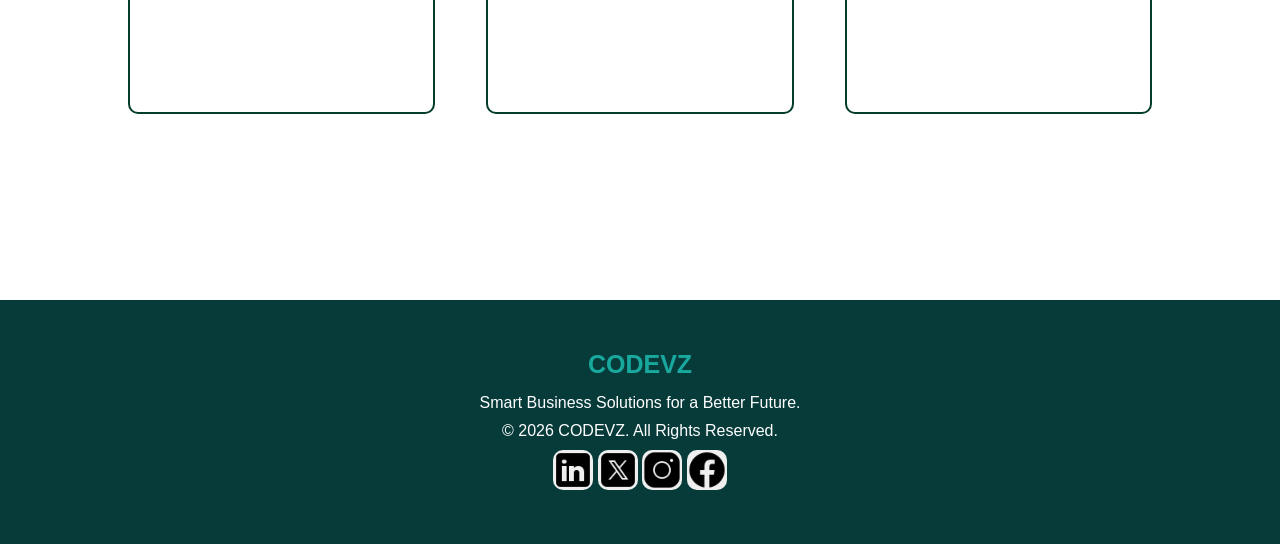
<file: main.html>
<html>
    <head>
        <meta charset="UTF-8"> 
        <title>CODEVZ - Business Solutions</title> 
        <link rel="stylesheet" href="css/style.css"> 
    </head>

    <body>
        <!-- ==================== Header ==================== -->
        <div class="header">

            <img src="img/logo.png" alt="CODEVZ Logo">
            
            <div class="search-box">

                <input type="text" placeholder="Search...">

                <img src="img/icons8-search-100.png" alt="search...">

            </div>

            <ul class="list">

                <li><a href="###">Home</a></li>

                <li><a href="###">About</a></li>

                <li class="dropdown">

                    <a href="###">Solutions</a>

                    <ul class="dropdown-menu">

                        <li><a href="###">Digital Transformation</a></li>

                        <li><a href="###">Cyber Security</a></li>

                        <li><a href="###">Cloud Solutions</a></li>

                    </ul>

                </li>

                <li><a href="###">Pricing</a></li>

                <li><a href="###">Team</a></li>

                <li><a href="#####">Contact us</a></li>

            </ul>

        </div>


        <!-- ==================== HERO ==================== -->

        <div class="main">

            <div class="main-overlay"></div>

            <div class="main-content">

                <p>SMART BUSINESS SOLUTIONS</p>

                <h1>
                    Empowering Your Business
                    With Smart Solutions
                </h1>

                <span>
                    We help businesses grow through innovative technology,
                    secure solutions, and smart strategies designed for
                    better performance.
                </span>

                <br><br>

                <button>Explore Solutions</button>

            </div>

        </div>


        <!-- ==================== FEATURED ==================== -->

        <div class="featured">

            <div class="div-title">

                <p>OUR WORK</p>

                <h2>Featured Solutions</h2>

                <span>
                    Explore our innovative technology solutions designed to
                    improve business performance, strengthen security,
                    and support digital growth.
                </span>

            </div>


            <div class="featured-container">


                <div class="featured-item">

                    <img src="img/work1.jpg" alt="Digital Transformation">

                    <div class="featured-overlay">

                        <h3>DIGITAL TRANSFORMATION</h3>

                        <p>Smart Business Transformation</p>

                        <div class="featured-icons">

                            <a href="#">
                                <img src="img/view.png" alt="View">
                            </a>

                            <a href="#">
                                <img src="img/link.png" alt="Link">
                            </a>

                        </div>

                    </div>

                </div>


                <div class="featured-item">

                    <img src="img/work3.jpg" alt="Cyber Security">

                    <div class="featured-overlay">

                        <h3>CYBER SECURITY</h3>

                        <p>Enterprise Security Solutions</p>

                        <div class="featured-icons">

                            <a href="#">
                                <img src="img/view.png" alt="View">
                            </a>

                            <a href="#">
                                <img src="img/link.png" alt="Link">
                            </a>

                        </div>

                    </div>

                </div>


                <div class="featured-item">

                    <img src="img/work2.jpg" alt="Cloud Solutions">

                    <div class="featured-overlay">

                        <h3>CLOUD SOLUTIONS</h3>

                        <p>Cloud Migration & Infrastructure</p>

                        <div class="featured-icons">

                            <a href="#">
                                <img src="img/view.png" alt="View">
                            </a>

                            <a href="#">
                                <img src="img/link.png" alt="Link">
                            </a>

                        </div>

                    </div>

                </div>


                <div class="featured-item">

                    <img src="img/work5.jpg" alt="Business Analytics">

                    <div class="featured-overlay">

                        <h3>BUSINESS ANALYTICS</h3>

                        <p>Data & Business Intelligence</p>

                        <div class="featured-icons">

                            <a href="#">
                                <img src="img/view.png" alt="View">
                            </a>

                            <a href="#">
                                <img src="img/link.png" alt="Link">
                            </a>

                        </div>

                    </div>

                </div>


                <div class="featured-item">

                    <img src="img/work4.jpg" alt="IT Consulting">

                    <div class="featured-overlay">

                        <h3>IT CONSULTING</h3>

                        <p>IT Infrastructure Consulting</p>

                        <div class="featured-icons">

                            <a href="#">
                                <img src="img/view.png" alt="View">
                            </a>

                            <a href="#">
                                <img src="img/link.png" alt="Link">
                            </a>

                        </div>

                    </div>

                </div>


                <div class="featured-item">

                    <img src="img/work6.jpg" alt="Managed IT Services">

                    <div class="featured-overlay">

                        <h3>MANAGED IT</h3>

                        <p>Managed IT Services</p>

                        <div class="featured-icons">

                            <a href="#">
                                <img src="img/view.png" alt="View">
                            </a>

                            <a href="#">
                                <img src="img/link.png" alt="Link">
                            </a>

                        </div>

                    </div>

                </div>


            </div>

        </div>


        <!-- ==================== process ==================== -->


        <div class="process">
    
            <div class="process-item">
                <img src="img/icon-discovery.png" alt="Discovery">
                <h2>01</h2>
                <h3>Discovery</h3>
                <p>Understanding your business needs and requirements.</p>
            </div>

            <div class="process-item">
                <img src="img/icon-planning.png" alt="Planning">
                <h2>02</h2>
                <h3>Planning</h3>
                <p>Designing custom strategies and network architecture.</p>
            </div>

            <div class="process-item">
                <img src="img/icon-execution.png" alt="Execution">
                <h2>03</h2>
                <h3>Execution</h3>
                <p>Implementing security and infrastructure solutions.</p>
            </div>

            <div class="process-item">
                <img src="img/icon-support.png" alt="Support">
                <h2>04</h2>
                <h3>Support</h3>
                <p>Providing 24/7 monitoring and technical support.</p>
            </div>

        </div>
        <!-- ==================== ABOUT ==================== -->

        <div class="about">

            <div class="div-title">

                <p>WELCOME TO CODEVZ</p>

                <h2>
                    Solutions Built For Business
                </h2>

                <span>
                    We combine technology, strategy, and innovation
                    to help businesses improve their operations
                    and achieve sustainable growth.
                </span>

            </div>


            <div class="about-container">

                <div class="about-img">

                    <img src="img/about.jpg" alt="CODEVZ Business">

                </div>


                <div class="about-content">

                    <h2>
                        Building Better Businesses
                    </h2>

                    <p>
                        Our goal is to provide reliable and innovative
                        technology solutions that make business operations
                        easier, faster, and more efficient. We help
                        organizations adapt to modern challenges and
                        build a stronger digital future.
                    </p>

                    <button>Learn More</button>
               
                </div>

            </div>

        </div>


        <!-- ==================== SOLUTIONS ==================== -->

        <div class="solutions">
            
            <div class="div-title">

                <p>WHAT WE DO</p>

                <h2>Our Solutions</h2>

                <span>
                    Smart and reliable technology solutions designed
                    to solve modern business challenges and support
                    long-term growth.
                </span>

            </div>


            <div class="solutions-container">


                <div class="solution-item">

                    <div class="solution-icon">
                        <img src="/img/icon-laptop.png" alt="Digital Transformation">
                    </div>

                    <h3>Digital Transformation</h3>

                    <p>
                        Transform your business with modern digital
                        technologies and smarter workflows.
                    </p>

                    <a href="#">Learn More</a>

                </div>


                <div class="solution-item">

                    <div class="solution-icon">
                        <img src="/img/icon-guard.png" alt="Cyber Security">
                    </div>

                    <h3>Cyber Security</h3>

                    <p>
                        Protect your business, systems, and valuable
                        data from modern security threats.
                    </p>

                    <a href="#">Learn More</a>

                </div>


                <div class="solution-item">

                    <div class="solution-icon">
                        <img src="/img/icon-icloud.png" alt="Cloud Solutions">
                    </div>

                    <h3>Cloud Solutions</h3>

                    <p>
                        Flexible and scalable cloud solutions that
                        support modern business operations.
                    </p>

                    <a href="#">Learn More</a>

                </div>


                <div class="solution-item">

                    <div class="solution-icon">
                        <img src="/img/icon-bar.png" alt="Business Analytics">
                    </div>

                    <h3>Business Analytics</h3>

                    <p>
                        Turn your business data into meaningful
                        insights for smarter decisions.
                    </p>

                    <a href="#">Learn More</a>

                </div>


                <div class="solution-item">

                    <div class="solution-icon">
                        <img src="/img/icon-career.png" alt="Consulting">
                    </div>

                    <h3>IT Consulting</h3>

                    <p>
                        Expert technology consulting to improve
                        your infrastructure and business performance.
                    </p>

                    <a href="#">Learn More</a>

                </div>


                <div class="solution-item">

                    <div class="solution-icon">
                        <img src="/img/icon-algorithm.png" alt="Managed IT Services">
                    </div>

                    <h3>Managed IT Services</h3>

                    <p>
                        Reliable IT support that keeps your systems
                        secure, stable, and running smoothly.
                    </p>

                    <a href="#">Learn More</a>

                </div>


            </div>

        </div>


        <!-- ==================== STATISTICS ==================== -->

        <div class="statistics"> 
 
            <div class="stat-item"> 

                <img src="img/icon-client.png">

                <h2>
                    500+
                </h2> 

                <p>Happy Clients</p> 
        
            </div> 
        
        
            <div class="stat-item"> 

                <img src="img/icon-award.png">
                
                <h2>
                    25+
                </h2> 

                <p>Business Awards</p> 
        
            </div> 
        
        
            <div class="stat-item"> 

                <img src="img/icon-solution.png">
                
                <h2>
                    10K+
                </h2> 

                <p>Solutions Delivered</p> 
        
            </div> 
        
        
            <div class="stat-item"> 

                <img src="img/icon-project.png">
                
                <h2>
                    150+
                </h2> 

                <p>Projects Completed</p> 
        
            </div> 
        
        </div>


        <!-- ==================== PRICING ==================== -->

        <div class="pricing">

            <div class="div-title">

                <p>OUR PLANS</p>

                <h2>Pricing Plans</h2>

            </div>


            <div class="pricing-container">


                <div class="pricing-item">

                    <h3>Starter</h3>

                    <h2>49$</h2>

                    <p>Per Month</p>

                    <p>Basic technology support for small businesses.</p>

                    <p>Monthly Reports</p>

                    <p>Email Support</p>

                    <button>Get Started</button>

                </div>


                <div class="pricing-item">

                    <h3>Business</h3>

                    <h2>99$</h2>

                    <p>Per Month</p>

                    <p>Advanced solutions for growing businesses.</p>

                    <p>Business Analytics</p>

                    <p>Priority Support</p>

                    <button>Get Started</button>

                </div>


                <div class="pricing-item">

                    <h3>Enterprise</h3>

                    <h2>199$</h2>

                    <p>Per Month</p>

                    <p>Complete technology and security solutions for organizations.</p>

                    <p>Cyber Security</p>

                    <p>24/7 Support</p>

                    <button>Get Started</button>

                </div>


            </div>

        </div>


        <!-- ==================== CONTACT ==================== -->

        <div class="contact">

            <div class="div-title">

                <p>CONTACT US</p>

                <h2>Let's Work Together</h2>

            </div>


            <div class="contact-container">

                <div class="contact-image">

                    <img src="img/contact.jpg" alt="CODEVZ Business">

                    <div class="dots">

                        <span></span>

                        <span></span>

                        <span></span>

                    </div>

                </div>


                <div class="contact-info">

                    <h2>CODEVZ Business Solutions</h2>

                    <p>
                        We provide smart and reliable technology solutions
                        that help organizations improve performance,
                        strengthen security, and achieve their business goals.
                    </p>

                    <h3>Our Services</h3>

                    <p>• Digital Transformation</p>

                    <p>• Cyber Security</p>

                    <p>• Cloud Solutions</p>

                    <p>• Business Analytics</p>

                    <button>Contact Us</button>

                </div>

            </div>

        </div>


        <!-- ==================== TEAM ==================== -->

        <div class="team">

            <div class="div-title">

                <p>MEET OUR TEAM</p>

                <h2>Our Experts</h2>

            </div>


            <div class="team-container">


                <div class="team-item">

                    <div class="team-img">

                        <img src="img/team1.jpg" alt="Business Consultant">

                        <div class="team-icons">

                            <a href="#">
                                <img src="img/linkedin.png" alt="LinkedIn">
                            </a>

                            <a href="#">
                                <img src="img/instagram.png" alt="Instagram">
                            </a>

                            <a href="#">
                                <img src="img/facebook.png" alt="Facebook">
                            </a>

                        </div>

                    </div>

                    <h3>John Carter</h3>

                    <p>Business Consultant</p>

                </div>


                <div class="team-item">

                    <div class="team-img">

                        <img src="img/team2.jpg" alt="Technology Director">

                        <div class="team-icons">

                            <a href="#">
                                <img src="img/linkedin.png" alt="LinkedIn">
                            </a>

                            <a href="#">
                                <img src="img/instagram.png" alt="Instagram">
                            </a>

                            <a href="#">
                                <img src="img/facebook.png" alt="Facebook">
                            </a>

                        </div>

                    </div>

                    <h3>Peter Miller</h3>

                    <p>Technology Director</p>

                </div>


                <div class="team-item">

                    <div class="team-img">

                        <img src="img/team3.jpg" alt="IT Manager">

                        <div class="team-icons">

                            <a href="#">
                                <img src="img/linkedin.png" alt="LinkedIn">
                            </a>

                            <a href="#">
                                <img src="img/instagram.png" alt="Instagram">
                            </a>

                            <a href="#">
                                <img src="img/facebook.png" alt="Facebook">
                            </a>

                        </div>

                    </div>

                    <h3>Michael Smith</h3>

                    <p>IT Manager</p>

                </div>


            </div>

        </div>


        <!-- ==================== NEWS ==================== -->

        <div class="news">

            <div class="div-title">

                <p>OUR INSIGHTS</p>

                <h2>Recent News</h2>

                <span>
                    Discover the latest insights, trends, and ideas
                    in business and technology.
                </span>

            </div>


            <div class="news-container">


                <div class="news-item">

                    <div class="news-img">

                        <img src="img/news1.jpg" alt="Cyber Security">

                    </div>


                    <div class="news-info">

                        <p>Cyber Security | 10 Sep</p>

                        <h3>Building a Stronger Digital Defense</h3>

                        <span>
                            Learn how modern security strategies help
                            businesses protect their systems, reduce
                            risks, and secure valuable data.
                        </span>

                        <a href="#">Read More</a>

                    </div>

                </div>


                <div class="news-item">

                    <div class="news-img">

                        <img src="img/news2.jpg" alt="Cloud Solutions">

                    </div>


                    <div class="news-info">

                        <p>Cloud Solutions | 08 Sep</p>

                        <h3>Why Businesses Are Moving to the Cloud</h3>

                        <span>
                            Discover how cloud technology can improve
                            flexibility, scalability, and business
                            performance.
                        </span>

                        <a href="#">Read More</a>

                    </div>

                </div>


                <div class="news-item">

                    <div class="news-img">

                        <img src="img/news3.jpg" alt="Digital Transformation">

                    </div>


                    <div class="news-info">

                        <p>Digital Transformation | 05 Sep</p>

                        <h3>Transforming Business for the Future</h3>

                        <span>
                            Explore how digital transformation helps
                            organizations become faster, smarter,
                            and more efficient.
                        </span>

                        <a href="#">Read More</a>

                    </div>

                </div>


            </div>

        </div>


        <!-- ==================== FOOTER ==================== -->

        <div class="footer">

            <h2>CODEVZ</h2>

            <p>
                Smart Business Solutions for a Better Future.
            </p>

            <p>
                &COPY; 2026 CODEVZ. All Rights Reserved.
            </p>

            <div class="footer-icon">

                <button>
                    <img src="img/linkedin.png" alt="LinkedIn">
                </button>

                <button>
                    <img src="img/x.png" alt="X">
                </button>

                <button>
                    <img src="img/instagram.png" alt="Instagram">
                </button>

                <button>
                    <img src="img/facebook.png" alt="Facebook">
                </button>

            </div>

        </div>

    </body>
</html>
</file>
<file: css/style.css>
* {
    margin: 0;
    padding: 0;
    box-sizing: border-box;
    font-family:'Franklin Gothic Medium', 'Arial Narrow', Arial, sans-serif;
}


/* ==================== Header ==================== */

.header {
    width: 100%;
    height: 70px;
    background-color:#073B3A ;
    position: fixed;
    top: 0;
    left: 0;
    z-index: 100;

}

.header img {
    width: 120px;
    height: auto;
    float: left;
    margin-left : 60px; 
    margin-top : 10px; 
}

.search-box {
    float: left;
    position: relative;
    margin-left: 30px;
    margin-top: 17px;
    width: 220px;
    height: 36px;
    background-color: #FFFFFF;
    border-radius: 20px;
    
    z-index: 1;
}

.search-box input {
    width: 100%;
    height: 36px;
    border: 0;
    position: absolute;
    left: 0;
    top: 0;
    padding-left: 15px;
    padding-right: 10px;
    font-size: 14px;
    border-radius: 20px;
}

.search-box img {
    margin: 5 10;
    width: 25px;
    height: 25px;
    position: absolute;
    right: 0;
    top: 0;
    cursor: pointer;
    z-index: 5;
}   


.list{
    list-style: none;
    float: right;
    margin-right: 60px;
    margin-top: 25px;

}

.list li {
    display: inline-block;
    margin-left: 30px;
}

.list li a {
    color: #FFFFFF;
    text-decoration: none;
    font-size: 20px;
    font-weight: bold;
    position: relative;
}

.list li a::after{
    content: "";
    position: absolute;
    width: 0;
    height: 2px;
    background-color: #19A89D;
    left: 0;
    bottom: -6px;
    transition: 0.4s;
}

.list li a:hover::after {
    width: 100%;
}

.dropdown {
    position: relative;
}

.dropdown-menu {
    position: absolute;

    top: 30px;
    left: 0;

    width: 220px;

    background-color: #0a5250;

    list-style: none;

    padding: 10px 0;

    opacity: 0;
    visibility: hidden;
    border-radius: 10px;
    transition: 0.4s;
}

.dropdown:hover .dropdown-menu {
    opacity: 1;
    visibility: visible;
}

.dropdown-menu li {
    display: inline-block;
    margin: 0;
}

.dropdown-menu li a {
    display: inline-block;

    color: #FFFFFF;

    font-size: 15px;

    padding: 12px 15px;

    font-weight: bold;
}

.dropdown-menu li a::after {
    content: "";
    position: absolute;
    width: 0;
    height: 2px;
    background-color: #19A89D;
    left: 10px;
    bottom: 5px;
    transition: 0.4s;
}

.dropdown-menu li a:hover::after {
    width: 100%;
}

/* ==================== main ==================== */
.main{

    width: 100%;
    height: 100vh;
    background-image: url(../images/hero.jpg);
    background-size: cover;
    background-position: center;
    position: relative;

}


.main-overlay{
    position: absolute;
    width: 100%;
    height: 100%;
    background-color: #073B3A;
    opacity: 0.6;
}

.main-content{
    width: 60%;
    position: absolute;
    top: 50%;
    left: 50%;
    transform: translate(-50%, -50%);
    text-align: center;
}

.main-content p {
    color: #19A89D ;
    font-size: 18px;
    margin-bottom: 20px;
    font-weight: bold;
}

.main-content h1 {
    color: #FFFFFF;
    font-size: 55px;
    margin-bottom: 20px;
}

.main-content span {
    color: #E8EEEC;
    font-size: 18px;
    margin: 5px;
    font-weight: bold;

}

.main-content button {
    background-color: #19A89D;
    color: #FFFFFF;

    border: 0;
    padding: 14px 30px;

    border-radius: 25px;

    font-size: 15px;
    cursor: pointer;
}

.main-content button:hover{
    background-color: #0B4F4C;
    opacity: 0.9;
}

/* ==================== featured ==================== */

.featured {
    width: 100%;
    height: 150vh;
    padding: 100px 0;
    background-color: #F7F9F8;
    position: relative;

}

.featured-container {
    width: 80%;
    margin: auto;
}

.featured-item {
    width: 30%;
    height: 250px;
    float: left;
    margin-bottom: 30px;
    border-radius: 20px;
    margin-right: 30px;
    position: relative;
}

.featured-item > img {
    width: 100%;
    height: 100%;
    border-radius: 20px;
}

.featured-overlay {
    position: absolute;
    top: 0;
    left: 0;
    width: 100%;
    height: 100%;
    background-color: #073B3A;
    opacity: 0;
    border-radius: 20px;
    visibility: hidden;
    transition: 0.5s;
    text-align: center;
}

.featured-item:hover .featured-overlay {
    opacity: 0.9;
    visibility: visible;
}

.featured-overlay h3 {
    color: #FFFFFF;
    font-size: 18px;
    margin-top: 70px;
    margin-bottom: 10px;
}

.featured-overlay p {
    color: #19A89D;
    font-size: 15px;
    font-weight: bold;
}

.featured-icons {
    margin-top: 20px;
}

.featured-icons a {
    display: inline-block;
    width: 40px;
    height: 40px;
    background-color: #FFFFFF;
    margin: 0 5px;
    border-radius: 50%;
    
}

.featured-icons a img {
    width: 40px;
    height: 40px;
    border-radius: 50%;
    transition: 0.5s;
}

.featured-icons a img:hover {
    border-radius: 10px;
    

    background-color: #19A89D;
}

/* ==================== about ==================== */
.about {
    width: 100%;
    height: 100vh;

    padding: 50px 0;
    background-color: #bacac3;
}

.div-title {
    width: 60%;
    margin: auto;
    font-weight: bold;
    text-align: center;
    margin-bottom: 60px;
}

.div-title p {
    color: #19A89D;
    font-weight: bold;
    font-size: 18px;
    letter-spacing: 3px;
}

.div-title h2 {
    color: #073B3A;
    font-weight: bold;
    font-size: 35px;
    margin: 15px 0;
}

.div-title span {
    color: #172A2A;
    font-weight: bold;
    font-size: 16px;
    margin: 5px;

}

.about-container {
    width: 80%;
    margin: auto;
}

.about-img{
    width: 50%;
    float: left;
}

.about-img img{
    width: 100%;
    border-radius: 15px;
}

.about-content {
    width: 45%;
    float: right;
    padding-top: 30px;
}

.about-content h2 {
    color: #073B3A;
    font-size: 30px;
    margin-bottom: 20px;
}

.about-content p {
    color: #172A2A;
    margin: 5px;

    margin-bottom: 25px;
}

.about-content button {
    background-color: #19A89D;
    color: #FFFFFF;

    border: 0;
    padding: 12px 25px;
    border-radius: 25px;
}

.about-content button:hover{
    background-color: #0B4F4C;
    opacity: 0.9;
}


/* ==================== solutions ==================== */

.solutions {
    width: 100%;
    height: 150vh;
    padding: 100px 0;
    background-color: #FFFFFF;
}

.solutions-container{
    width: 80%;
    margin: auto;
}

.solution-item {
    width: 30%;
    float: left;
    padding: 30px 20px;
    margin-bottom: 30px;
    margin-right: 3%;
    position: relative;
    background-color: #F7F9F8;
    border: 2px solid #E8EEEC;
    border-radius: 10px;
    text-align: center;
    transition: 0.5s;
}


.solution-icon img{
    width: 50px;
    height: 50px;
    margin: 0 auto 10px;
}

.solution-item h3 {
    color: #073B3A;
    margin-bottom: 15px;
}

.solution-item p {
    color: #172A2A;
    margin: 5px;

    margin-bottom: 20px;
}

.solution-item a {
    color: #0B4F4C;
    text-decoration: none;

    position: relative;
}

.solution-item a::after {
    content: "";

    position: absolute;

    width: 0;
    height: 2px;

    
    background-color: #19A89D;

    left: 0;
    bottom: -5px;

    transition: 0.4s;
}

.solution-item a:hover::after {
    width: 100%;
}

.solution-item::after {
    content: "";

    position: absolute;

    top: 0;
    left: 0;

    width: 0;
    height: 0;
    background-color: #073B3A;
    opacity: 0;
    transition: 0.5s;

    border-radius: 10px;
}

.solution-item:hover::after {
    opacity: 0.7;
    width: 100%;
    height: 100%;
}

.solution-item:hover p {
    color: #FFFFFF;
}

.solution-item:hover h3 {
    color: #19A89D;
}


.solution-item:hover a {
    color: #19A89D;
}

.solution-item > * {
    position: relative;
    z-index: 1;
}


/* ==================== statistics ==================== */

.statistics {
    width: 100%;
    height: 60vh;
    text-align: center;
    position: relative;
    background-image: url('../images/stats-bg.jpg');
    color: rgba(7, 59, 58, 0.8);
    background-size: cover;
    background-position: center;
    background-attachment: fixed;
}

.statistics::before {
    content: "";
    position: absolute;
    top: 0;
    left: 0;
    width: 100%;
    height: 100%;
    background-color: #073B3A;
    opacity: 0.8; 
}

.statistics > * {
    position: relative;
    z-index: 1;
}

.stat-item{
    width: 23%;
    top: 50%;
    display: inline-block;
    transform: translate(0,-50%)
}

.stat-item h2 {
    color: #19A89D;
    font-size: 40px;
    margin-bottom: 10px;
}

.stat-item p {
    color: #FFFFFF;
    font-size: 15px;
}
.stat-item img {
    width: 70px;
    height: 70px;
    margin-right: 10px;
    
}


/* ==================== pricing ==================== */

.pricing {
    width: 100%;
    height: 110vh;
    padding: 50px 0;
    background-color: #bacac3;
}

.pricing-container {
    width: 80%;
    margin: auto;
    text-align: center;
}

.pricing-item {
    width: 30%;

    display: inline-block;
    vertical-align: top;
    position: relative;
    padding: 35px 25px;
    margin: 0 1%;

    background-color: #FFFFFF;

    border: 1px solid #E8EEEC;
    border-radius: 10px;

    transition: 0.4s;
}

.pricing-item h3 {
    color: #19A89D;
    font-size: 22px;
    margin-bottom: 20px;
}

.pricing-item h2 {
    color: #19A89D;
    font-size: 40px;
    width: 100px;
    height: 100px;
    border: 2px solid #073B3A;
    border-radius: 50%;
    padding-top: 25px;
    margin: auto;
    text-align: center;
}

.pricing-item p {
    color: #172A2A;
    margin: 15px 0;
}

.pricing-item button {
    margin-top: 20px;

    padding: 12px 25px;

    background-color: #0B4F4C;
    color: #FFFFFF;

    border: 0;
    border-radius: 25px;

    cursor: pointer;
}

.pricing-item button:hover{
    background-color: #19A89D;
    opacity: 0.5;
}

.pricing-item::after {
    content: "";

    position: absolute;

    top: 0;
    left: 0;

    width: 100%;
    height: 0;

    background-color: #073B3A;

    opacity: 0;


    transition: 0.5s;

    border-radius: 10px;
}

.pricing-item:hover::after {
    opacity: 0.7;
    height: 100%;
}

.pricing-item > * {
    position: relative;
    z-index: 1;
}

.pricing-item:hover p {
    color: #FFFFFF;
}

.pricing-item:hover h2 {
    color: #bacac3;
}
.pricing-item:hover h3 {
    color: #bacac3;
}

/* ==================== team ==================== */

.team {
    width: 100%;
    height: 110vh;
    padding: 50px 0;
    background-color: #bacac3;
}

.team-container {
    width: 80%;
    margin: auto;
}

.team-item {
    width: 30%;
    float: left;
    text-align: center;
    border: 2px solid #053d2b;
    border-radius: 10px;
    padding: 18px 14px;
    margin: auto 15px;
    position: relative;
}



.team-img {
    width: 90%;
    margin: auto;
    position: relative;
    z-index: 2;
}

.team-img img {
    width: 100%;
    display: block;
    border-radius: 8px;
    position: relative;
    z-index: 2;
}
.team-item::before {
    content: "";

    position: absolute;

    top: 0;
    left: 0;

    width: 100%;
    height: 0;

    background-color: #073B3A;

    opacity: 0;

    z-index: 1;
    transition: 0.5s;

    border-radius: 10px;
}

.team-item:hover::before {
    opacity: 0.7;
    height: 100%;
}

.team-icons {
    position: absolute;
    z-index: 3;
    top: 0;
    left: 0;
    right: 0;
    bottom: 0;

    background-color: rgba(7, 59, 58, 0.8);

    opacity: 0;
    visibility: hidden;

    transition: 0.5s;
}

.team-item:hover .team-icons {
    opacity: 1;
    visibility: visible;
}
.team-item:hover h3 {
    color: #19A89D;
}
.team-item:hover p {
    color: #bacac3;
}
.team-icons a {
    display: block;
    position: relative;
    z-index: 2;
    width: 40px;
    height: 40px;

    margin: 10px 10px  ;

    background-color: #19A89D;

    border-radius: 5px;
}

.team-icons a img {
    width: 100%;
    height: 100%;
    margin-top: 9px;
}

.team-item h3 {
    color: #073B3A;
    margin-top: 20px;
    position: relative;
    z-index: 2;
}

.team-item p {
    color: #172A2A;
    margin-top: 8px;
    position: relative;
    z-index: 2;
}


/* ==================== process ==================== */


.process {
    width: 100%;
    height: 60vh;
    text-align: center;
    position: relative;
    background-image: url('../images/process-bg.jpg');
    background-size: cover;
    background-position: center;
    background-attachment: fixed;
}

.process::before {
    content: "";
    position: absolute;
    top: 0;
    left: 0;
    width: 100%;
    height: 100%;
    background-color: #073B3A;
    opacity: 0.85;
}

.process-section > * {
    position: relative;
    z-index: 1;
}

.process-item {
    width: 22%;
    display: inline-block;
    margin: 0 1%;
    vertical-align: middle;
    position: relative;
    top: 50%;
    transform: translateY(-50%);
}

.process-item img {
    width: 60px;
    height: 60px;
    margin-bottom: 10px;
}

.process-item h2 {
    color: #19A89D;
    font-size: 32px;
    margin: 5px 0;
}

.process-item h3 {
    color: #FFFFFF;
    font-size: 20px;
    margin-bottom: 8px;
}

.process-item p {
    color: #E0E0E0;
    font-size: 14px;
    margin: 0;
}


/* ==================== contact ==================== */

.contact {
    width: 100%;
    height: 130vh;
    padding: 50px 0;
    background-color: #FFFFFF;  
}

.contact-container {
    width: 80%;
    margin: auto;
}

.contact-image {
    width: 50%;
    float: left;
    text-align: center;
}

.contact-image img {
    width: 500;
    height: 500px;
    background-size: cover;
    border-radius: 10px;
}

.dots {
    margin-top: 20px;
}

.dots span {
    display: inline-block;
    width: 15px;
    height: 15px;
    background-color: #bacac3;
    border-radius: 50%;
    margin: 0 6px;
    cursor: pointer;
    transition: 0.4s;
}

.dots span:hover {
    background-color: #19A89D;
}

.dots span:first-child {
    background-color: #19A89D;
}

.contact-info {
    width: 45%;
    float: right;
    padding: 30px 10px;
}

.contact-info h2 {
    color: #073B3A;
    font-size: 30px;
    margin-bottom: 20px;
}

.contact-info p {
    color: #172A2A;
    margin: 5px;
    margin-bottom: 15px;
}

.contact-info h3 {
    color: #0B4F4C;
    margin: 25px 0 15px;
}

.contact-info button {
    margin-top: 15px;
    padding: 13px 30px;
    background-color: #19A89D;
    color: #FFFFFF;
    border: 0;
    border-radius: 25px;
    cursor: pointer;
}

.contact-info button:hover {
    background-color: #0B4F4C;
}


/* ==================== news ==================== */


.news {
    width: 100%;
    height: 130vh;
    padding: 50px 0;
    background-color: #FFFFFF;
}

.news-container {
    width: 80%;
    margin: auto;
}



.news-item {
    width: 30%;
    height: 85vh;
    float: left;
    margin-right: 5%;
    border: 2px solid #053d2b;
    border-radius: 10px;
    position: relative;
}

.news-item:nth-child(3) {
    margin-right: 0;
}



.news-img {
    width: 100%;
    height: 220px;
    position: relative;
    z-index: 2;
}

.news-img img {
    width: 90%;
    height: 80%;
    border-radius: 10px;
    margin: auto;
    margin-top: 20px;
    display: block;
}



.news-info {
    padding: 25px 20px;
    text-align: center;
    position: relative;
    z-index: 2;
}

.news-info p {
    color: #19A89D;
    font-size: 13px;
    margin-bottom: 15px;
    transition: 0.5s;
}

.news-info h3 {
    color: #073B3A;
    font-size: 20px;
    margin-bottom: 15px;
    transition: 0.5s;
}

.news-info span {
    color: #172A2A;
    font-size: 14px;
    margin: 5px;
    display: block;
    margin-bottom: 20px;
    transition: 0.5s;
}

.news-info a {
    color: #0B4F4C;
    text-decoration: none;
    font-weight: bold;
    position: relative;
}


.news-item::before {
    content: "";
    position: absolute;
    top: 0;
    left: 0;

    width: 100%;
    height: 0;

    background-color: #073B3A;

    opacity: 0;
    border-radius: 10px;
    transition: 0.5s;

    z-index: 1;
}

.news-item:hover::before {
    height: 100%;
    opacity: 0.7;
}

.news-item:hover p {
    color: #FFFFFF;
}

.news-item:hover h3 {
    color: #19A89D;
}

.news-item:hover span {
    color: #FFFFFF;
}

.news-item:hover a {
    color: #19A89D;
}

.news-item a::after {
    content: "";

    position: absolute;

    width: 0;
    height: 2px;

    background-color: #19A89D;

    left: 0;
    bottom: -5px;

    transition: 0.4s;
}

.news-item a:hover::after {
    width: 100%;
}

.news-container::after {
    content: "";
    display: block;
    clear: both;
}


/* ==================== footer ==================== */

.footer {
    width: 100%;

    padding: 50px 0;

    background-color: #073B3A;

    text-align: center;
}

.footer h2 {
    color: #19A89D;

    font-size: 25px;

    margin-bottom: 15px;
}

.footer p {
    color: #FFFFFF;

    margin: 10px 0;
}
.footer-icon button{
    width: 40px;
    height: 40px;
    border: 0;
    border-radius: 10px;
} 
.footer-icon button img{
    width: 40px;
    height: 40px;
    cursor: pointer;
    border-radius: 10px;
   
}
.footer-icon button img:hover {
    background-color: #0B4F4C;
}
</file>
